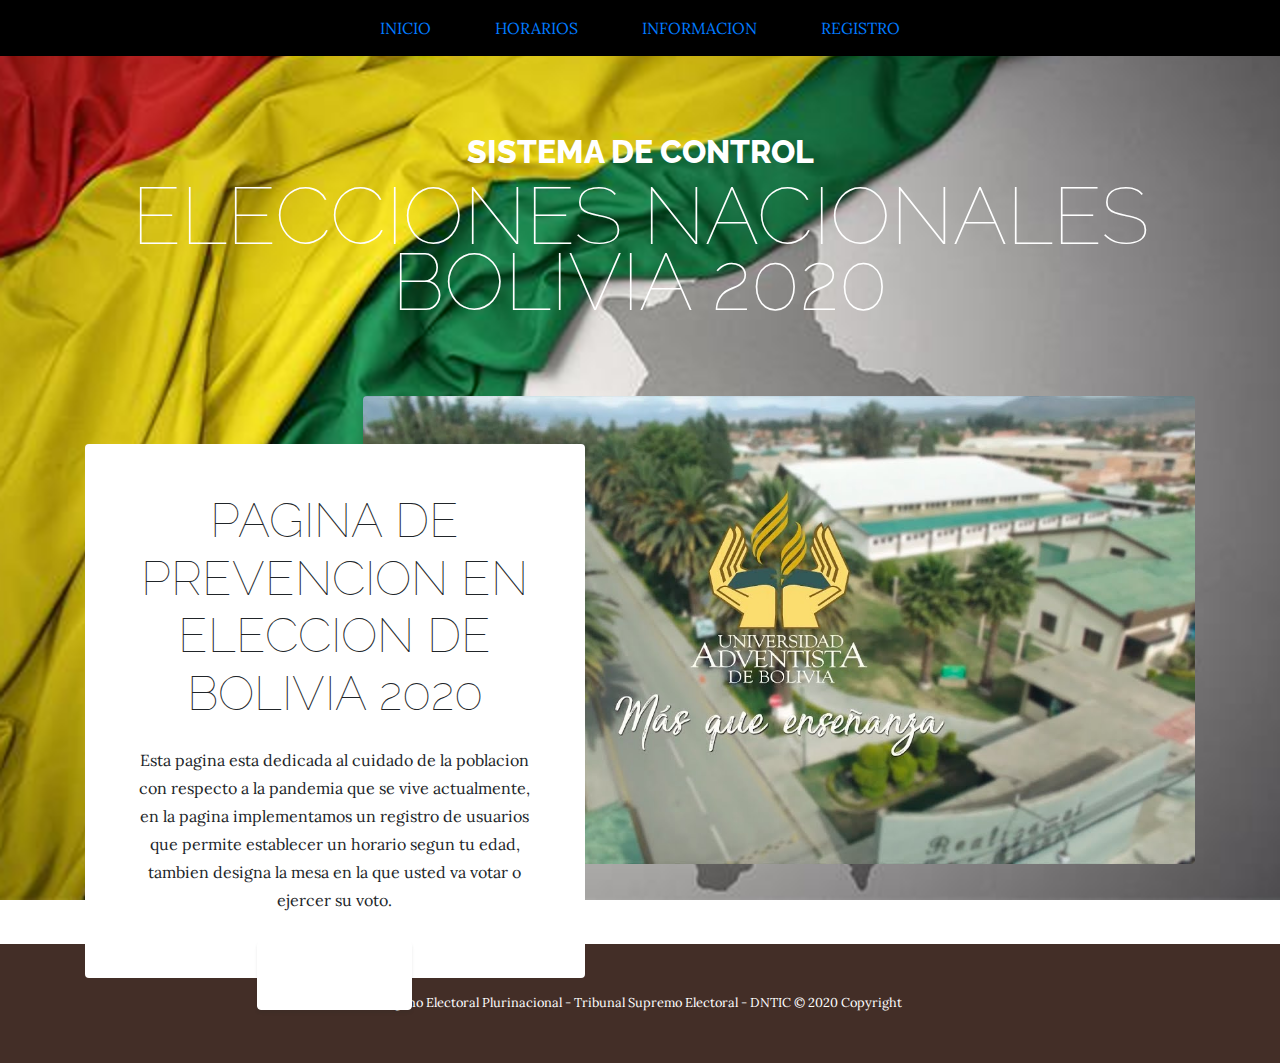
<file: Vista/index.html>
<!DOCTYPE html>
<html lang="en">

<head>

  <meta charset="utf-8">
  <meta name="viewport" content="width=device-width, initial-scale=1, shrink-to-fit=no">
  <meta name="description" content="">
  <meta name="author" content="">

  <title>Business Casual - Start Bootstrap Theme</title>

  <!-- Bootstrap core CSS -->
  <link href="vendor/bootstrap/css/bootstrap.min.css" rel="stylesheet">

  <!-- Custom fonts for this template -->
  <link href="https://fonts.googleapis.com/css?family=Raleway:100,100i,200,200i,300,300i,400,400i,500,500i,600,600i,700,700i,800,800i,900,900i" rel="stylesheet">
  <link href="https://fonts.googleapis.com/css?family=Lora:400,400i,700,700i" rel="stylesheet">

  <!-- Custom styles for this template -->
  <link href="css/business-casual.min.css" rel="stylesheet">

</head>

<body>
  <!-- Navigation -->
  <nav class="navbar navbar-expand-lg s" style="background-color: #000000;" id="">
    <div class="container">
      <a class="navbar-brand text-uppercase text-expanded font-weight-bold d-lg-none" href="#">Start Bootstrap</a>
      <button class="navbar-toggler" type="button" data-toggle="collapse" data-target="#navbarResponsive"
              aria-controls="navbarResponsive" aria-expanded="false" aria-label="Toggle navigation">
        <span class="navbar-toggler-icon"></span>
      </button>
      <div class="collapse navbar-collapse" id="navbarResponsive">
        <ul class="navbar-nav mx-auto">
          <li class="nav-item px-lg-4">
            <a class="nav-link text-uppercase text-expanded" href="index.html">Inicio
              <span class="sr-only">(current)</span>
            </a>
          </li>
          <li class="nav-item px-lg-4">
            <a class="nav-link text-uppercase text-expanded" href="about.php">Horarios</a>
          </li>
          <li class="nav-item px-lg-4">
            <a class="nav-link text-uppercase text-expanded" href="products.html">Informacion</a>
          </li>
          <li class="nav-item active px-lg-4">
            <a class="nav-link text-uppercase text-expanded" href="store.html">Registro</a>
          </li>
        </ul>
      </div>
    </div>
  </nav>
  <!-- FIN Navigation -->
  <h1 class="site-heading text-center text-white d-none d-lg-block">
    <span class="site-heading-upper text-primary mb-3">SISTEMA DE CONTROL </span>
    <span class="site-heading-lower">ElECCIONES NACIONALES BOLIVIA 2020</span>
  </h1>



  <section class="page-section clearfix">
    <div class="container">
      <div class="intro">
        <img class="intro-img img-fluid mb-3 mb-lg-0 rounded" src="img/intro2.jpg" alt="">
        <div class="intro-text left-0 text-center bg-faded p-5 rounded">
          <h2 class="section-heading mb-4">
            <span class="section-heading-upper"></span>
            <span class="section-heading-lower">Pagina de prevencion en eleccion de Bolivia 2020</span>
          </h2>
          <p class="mb-3">Esta pagina esta dedicada al cuidado de la poblacion con respecto a la pandemia 
            que se vive actualmente, en la pagina implementamos un registro de usuarios que 
            permite establecer un horario segun tu edad, tambien designa la mesa en la que usted va votar o ejercer su voto.
          </p>
          <div class="intro-button mx-auto">
            <a class="btn btn-primary btn-xl" href="#">Visit Us Today!</a>
          </div>
        </div>
      </div>
    </div>
  </section>



  <footer class="footer text-faded text-center py-5">
    <div class="container">
      <p class="m-0 small">Organo Electoral Plurinacional - Tribunal Supremo Electoral - DNTIC &copy; 2020 Copyright</p>
    </div>
  </footer>

  <!-- Bootstrap core JavaScript -->
  <script src="vendor/jquery/jquery.min.js"></script>
  <script src="vendor/bootstrap/js/bootstrap.bundle.min.js"></script>

</body>

</html>
</file>
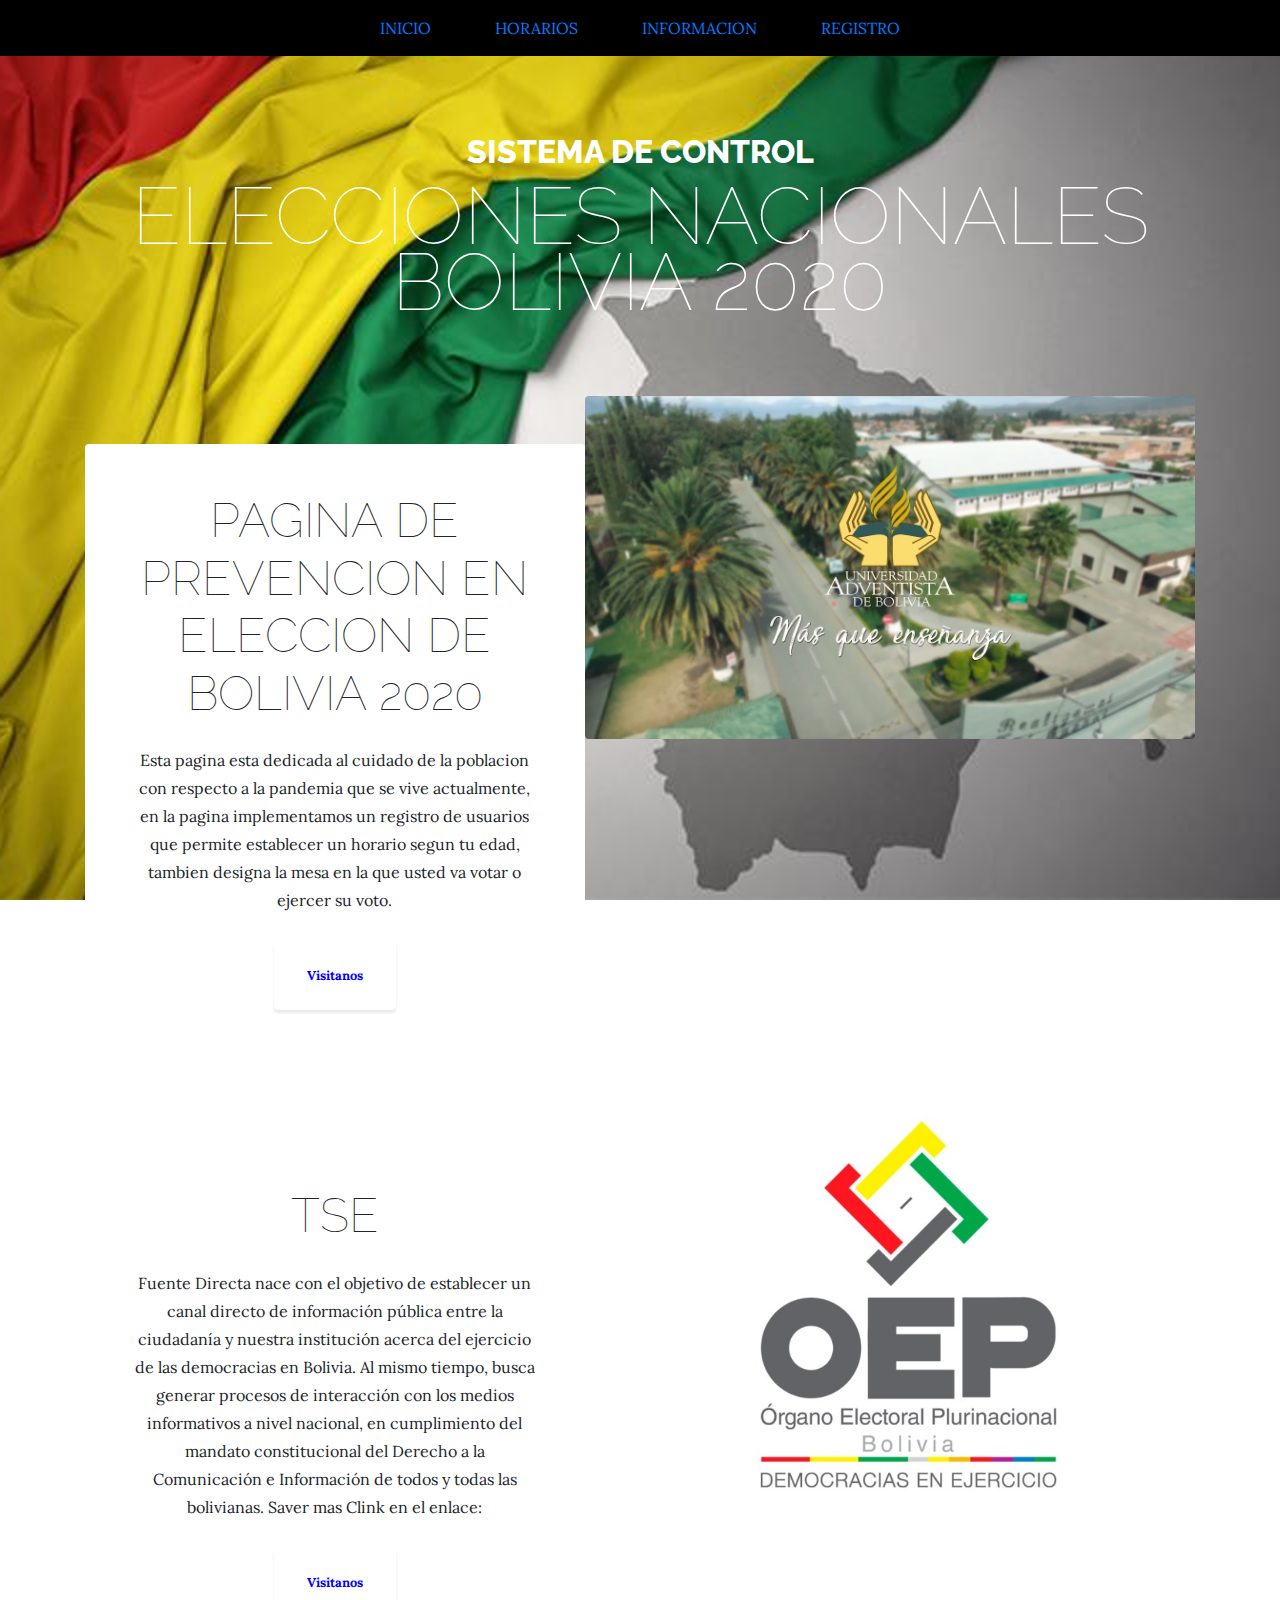
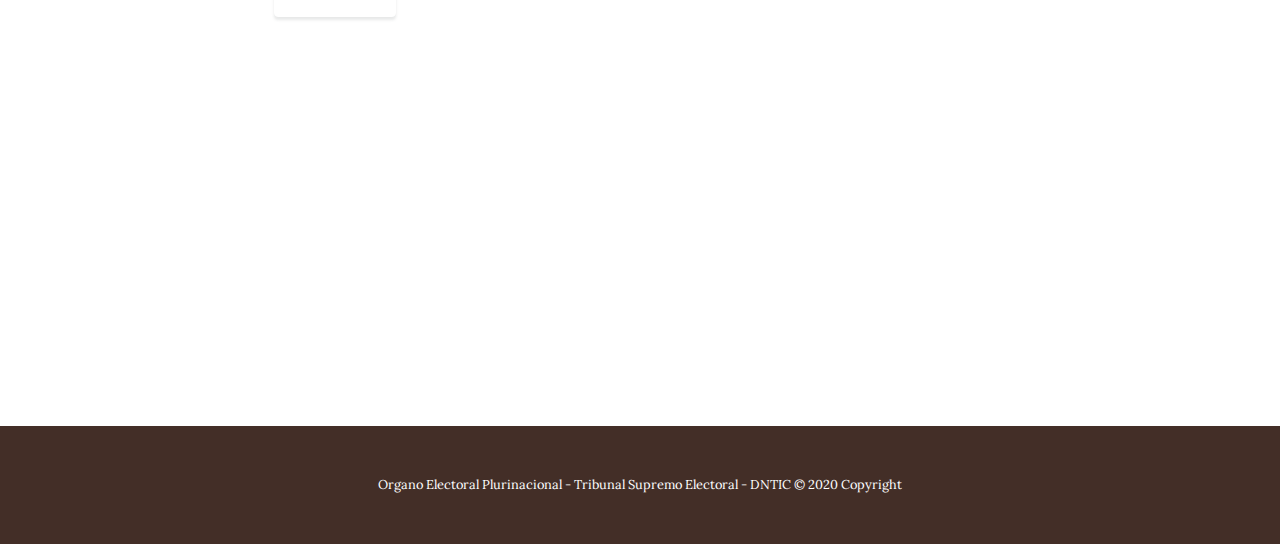
<file: Vista/Taller/index.html>
<!DOCTYPE html>
<html lang="en">

<head>

  <meta charset="utf-8">
  <meta name="viewport" content="width=device-width, initial-scale=1, shrink-to-fit=no">
  <meta name="description" content="">
  <meta name="author" content="">

  <title>Business Casual - Start Bootstrap Theme</title>

  <!-- Bootstrap core CSS -->
  <link href="vendor/bootstrap/css/bootstrap.min.css" rel="stylesheet">

  <!-- Custom fonts for this template -->
  <link href="https://fonts.googleapis.com/css?family=Raleway:100,100i,200,200i,300,300i,400,400i,500,500i,600,600i,700,700i,800,800i,900,900i" rel="stylesheet">
  <link href="https://fonts.googleapis.com/css?family=Lora:400,400i,700,700i" rel="stylesheet">

  <!-- Custom styles for this template -->
  <link href="css/business-casual.min.css" rel="stylesheet">

</head>

<body>
  <!-- Navigation -->
  <nav class="navbar navbar-expand-lg s" style="background-color: #000000;" id="">
    <div class="container">
      <a class="navbar-brand text-uppercase text-expanded font-weight-bold d-lg-none" href="#">Start Bootstrap</a>
      <button class="navbar-toggler" type="button" data-toggle="collapse" data-target="#navbarResponsive"
              aria-controls="navbarResponsive" aria-expanded="false" aria-label="Toggle navigation">
        <span class="navbar-toggler-icon"></span>
      </button>
      <div class="collapse navbar-collapse" id="navbarResponsive">
        <ul class="navbar-nav mx-auto">
          <li class="nav-item px-lg-4">
            <a class="nav-link text-uppercase text-expanded" href="index.html">Inicio
              <span class="sr-only">(current)</span>
            </a>
          </li>
          <li class="nav-item px-lg-4">
            <a class="nav-link text-uppercase text-expanded" href="about.php">Horarios</a>
          </li>
          <li class="nav-item px-lg-4">
            <a class="nav-link text-uppercase text-expanded" href="products.html">Informacion</a>
          </li>
          <li class="nav-item active px-lg-4">
            <a class="nav-link text-uppercase text-expanded" href="store.html">Registro</a>
          </li>
        </ul>
      </div>
    </div>
  </nav>
  <!-- FIN Navigation -->
  <h1 class="site-heading text-center text-white d-none d-lg-block">
    <span class="site-heading-upper text-primary mb-3">SISTEMA DE CONTROL </span>
    <span class="site-heading-lower">ElECCIONES NACIONALES BOLIVIA 2020</span>
  </h1>



  <section class="page-section clearfix">
    <div class="container">
      <div class="intro">
        <img class="intro-img img-fluid mb-3 mb-lg-0 rounded" src="img/intro2.jpg" alt="" style="max-width:55%;width:auto;height:auto;">
        <div class="intro-text left-0 text-center bg-faded p-5 rounded">
          <h2 class="section-heading mb-4">
            <span class="section-heading-upper"></span>
            <span class="section-heading-lower">Pagina de prevencion en eleccion de Bolivia 2020</span>
          </h2>
          <p class="mb-3">Esta pagina esta dedicada al cuidado de la poblacion con respecto a la pandemia 
            que se vive actualmente, en la pagina implementamos un registro de usuarios que 
            permite establecer un horario segun tu edad, tambien designa la mesa en la que usted va votar o ejercer su voto.
          </p>
          <div class="intro-button mx-auto">
            <a class="btn btn-primary btn-xl" href="https://www.uab.edu.bo" target="_blank" style="color: blue">Visitanos</a>
          </div>
        </div>
      </div>
    </div>
  </section><br><br>
  <br><br><br>
  <br><br><br>

  <section class="page-section clearfix">
    <div class="container">
      <div class="intro">
        <img class="intro-img img-fluid mb-3 mb-lg-0 rounded" src="img/oep5.jpg" alt="" style="max-width:52%;width:auto;height:auto;">
        <div class="intro-text left-0 text-center bg-faded p-5 rounded">
          <h2 class="section-heading mb-4">
            <span class="section-heading-upper"></span>
            <span class="section-heading-lower">TSE</span>
          </h2>
          <p class="mb-3">Fuente Directa nace con el objetivo de establecer un canal directo de información pública entre la ciudadanía y nuestra institución acerca del ejercicio de las democracias en Bolivia. Al mismo tiempo, busca generar procesos de interacción con los medios informativos a nivel nacional, en cumplimiento del mandato constitucional del Derecho a la Comunicación e Información de todos y todas las bolivianas. Saver mas Clink en el enlace:
          </p>
          <div class="intro-button mx-auto">
            <a class="btn btn-primary btn-xl" href="https://www.oep.org.bo" target="_blank" style="color: blue">Visitanos</a>
          </div>
        </div>
      </div>
    </div>
  </section><br><br>

  <center><iframe width="560" height="315" src="https://www.youtube.com/embed/b5de9RFwlrE" frameborder="0" allow="accelerometer; autoplay; clipboard-write; encrypted-media; gyroscope; picture-in-picture" allowfullscreen></iframe></center><br><br>



  <footer class="footer text-faded text-center py-5">
    <div class="container">
      <p class="m-0 small">Organo Electoral Plurinacional - Tribunal Supremo Electoral - DNTIC &copy; 2020 Copyright</p>
    </div>
  </footer>

  <!-- Bootstrap core JavaScript -->
  <script src="vendor/jquery/jquery.min.js"></script>
  <script src="vendor/bootstrap/js/bootstrap.bundle.min.js"></script>

</body>

</html>
</file>
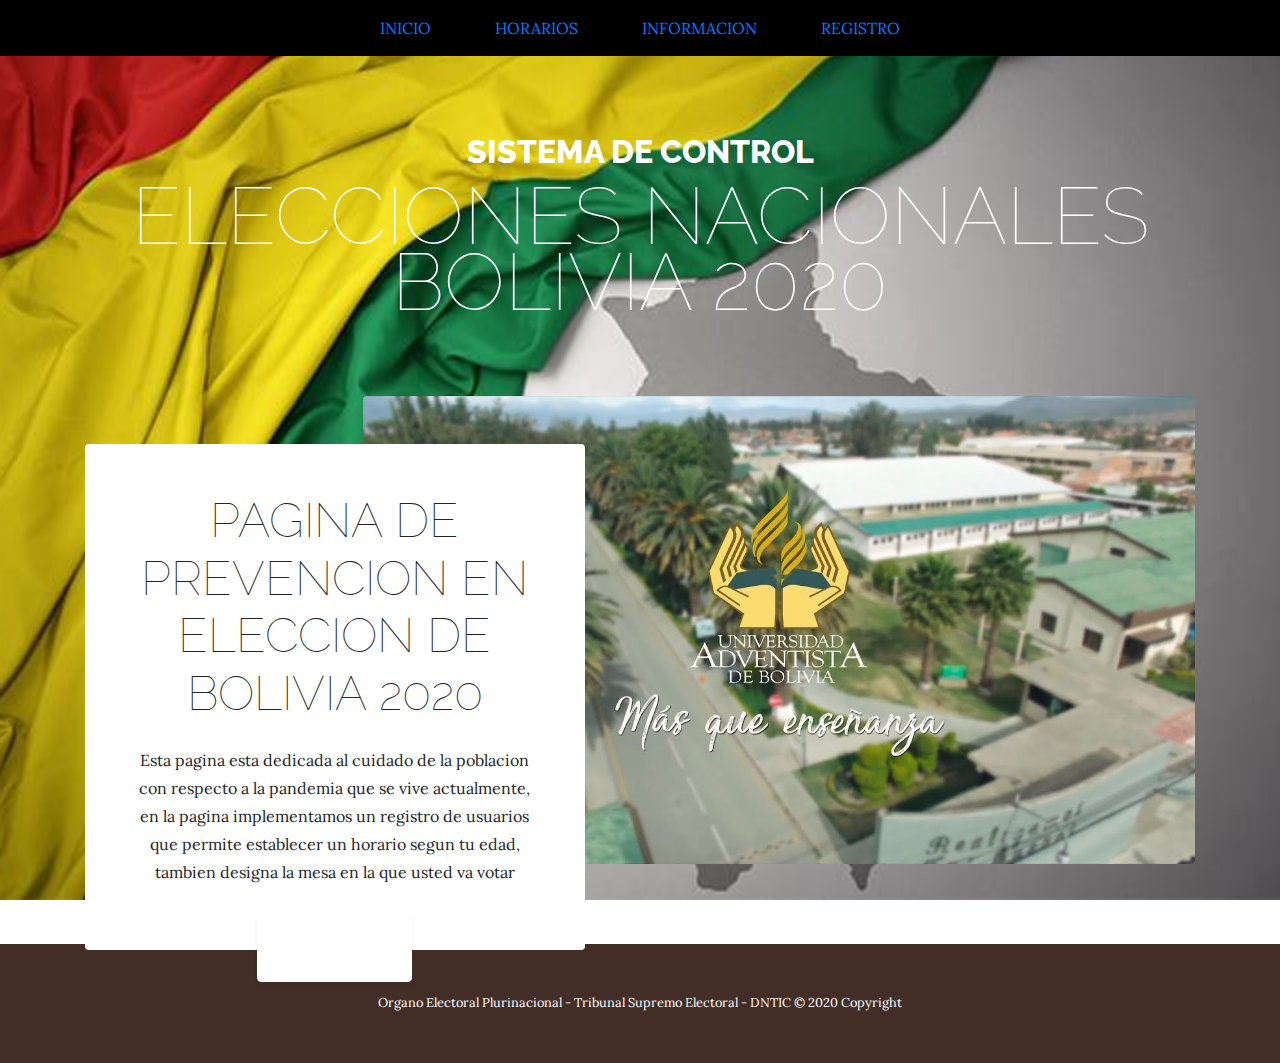
<file: TallerdeBaseD/Vista/Taller/index.html>
<!DOCTYPE html>
<html lang="en">

<head>

  <meta charset="utf-8">
  <meta name="viewport" content="width=device-width, initial-scale=1, shrink-to-fit=no">
  <meta name="description" content="">
  <meta name="author" content="">

  <title>Business Casual - Start Bootstrap Theme</title>

  <!-- Bootstrap core CSS -->
  <link href="vendor/bootstrap/css/bootstrap.min.css" rel="stylesheet">

  <!-- Custom fonts for this template -->
  <link href="https://fonts.googleapis.com/css?family=Raleway:100,100i,200,200i,300,300i,400,400i,500,500i,600,600i,700,700i,800,800i,900,900i" rel="stylesheet">
  <link href="https://fonts.googleapis.com/css?family=Lora:400,400i,700,700i" rel="stylesheet">

  <!-- Custom styles for this template -->
  <link href="css/business-casual.min.css" rel="stylesheet">

</head>

<body>
  <!-- Navigation -->
  <nav class="navbar navbar-expand-lg s" style="background-color: #000000;" id="">
    <div class="container">
      <a class="navbar-brand text-uppercase text-expanded font-weight-bold d-lg-none" href="#">Start Bootstrap</a>
      <button class="navbar-toggler" type="button" data-toggle="collapse" data-target="#navbarResponsive"
              aria-controls="navbarResponsive" aria-expanded="false" aria-label="Toggle navigation">
        <span class="navbar-toggler-icon"></span>
      </button>
      <div class="collapse navbar-collapse" id="navbarResponsive">
        <ul class="navbar-nav mx-auto">
          <li class="nav-item px-lg-4">
            <a class="nav-link text-uppercase text-expanded" href="index.html">Inicio
              <span class="sr-only">(current)</span>
            </a>
          </li>
          <li class="nav-item px-lg-4">
            <a class="nav-link text-uppercase text-expanded" href="about.html">Horarios</a>
          </li>
          <li class="nav-item px-lg-4">
            <a class="nav-link text-uppercase text-expanded" href="products.html">Informacion</a>
          </li>
          <li class="nav-item active px-lg-4">
            <a class="nav-link text-uppercase text-expanded" href="store.html">Registro</a>
          </li>
        </ul>
      </div>
    </div>
  </nav>
  <!-- FIN Navigation -->
  <h1 class="site-heading text-center text-white d-none d-lg-block">
    <span class="site-heading-upper text-primary mb-3">SISTEMA DE CONTROL </span>
    <span class="site-heading-lower">ElECCIONES NACIONALES BOLIVIA 2020</span>
  </h1>



  <section class="page-section clearfix">
    <div class="container">
      <div class="intro">
        <img class="intro-img img-fluid mb-3 mb-lg-0 rounded" src="img/intro2.jpg" alt="">
        <div class="intro-text left-0 text-center bg-faded p-5 rounded">
          <h2 class="section-heading mb-4">
            <span class="section-heading-upper"></span>
            <span class="section-heading-lower">Pagina de prevencion en eleccion de Bolivia 2020</span>
          </h2>
          <p class="mb-3">Esta pagina esta dedicada al cuidado de la poblacion con respecto a la pandemia 
            que se vive actualmente, en la pagina implementamos un registro de usuarios que 
            permite establecer un horario segun tu edad, tambien designa la mesa en la que usted va votar
          </p>
          <div class="intro-button mx-auto">
            <a class="btn btn-primary btn-xl" href="#">Visit Us Today!</a>
          </div>
        </div>
      </div>
    </div>
  </section>



  <footer class="footer text-faded text-center py-5">
    <div class="container">
      <p class="m-0 small">Organo Electoral Plurinacional - Tribunal Supremo Electoral - DNTIC &copy; 2020 Copyright</p>
    </div>
  </footer>

  <!-- Bootstrap core JavaScript -->
  <script src="vendor/jquery/jquery.min.js"></script>
  <script src="vendor/bootstrap/js/bootstrap.bundle.min.js"></script>

</body>

</html>
</file>
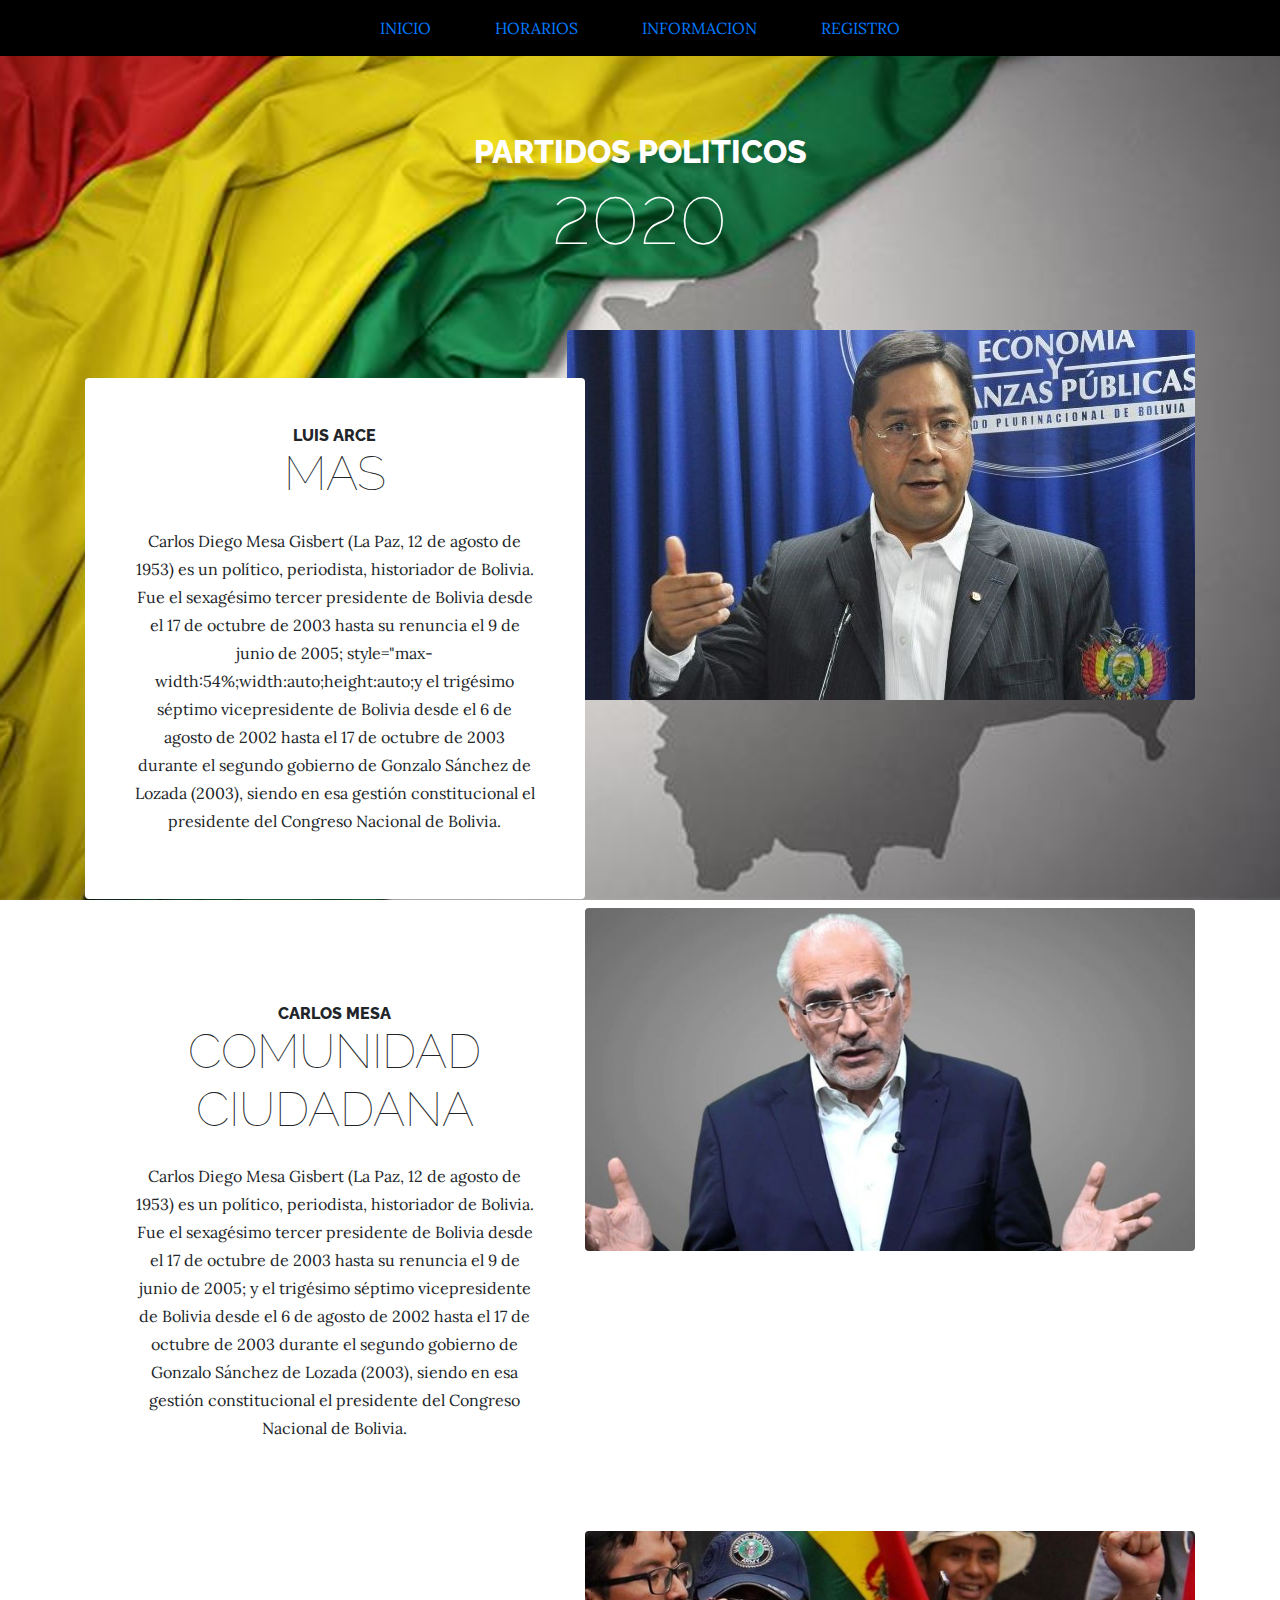
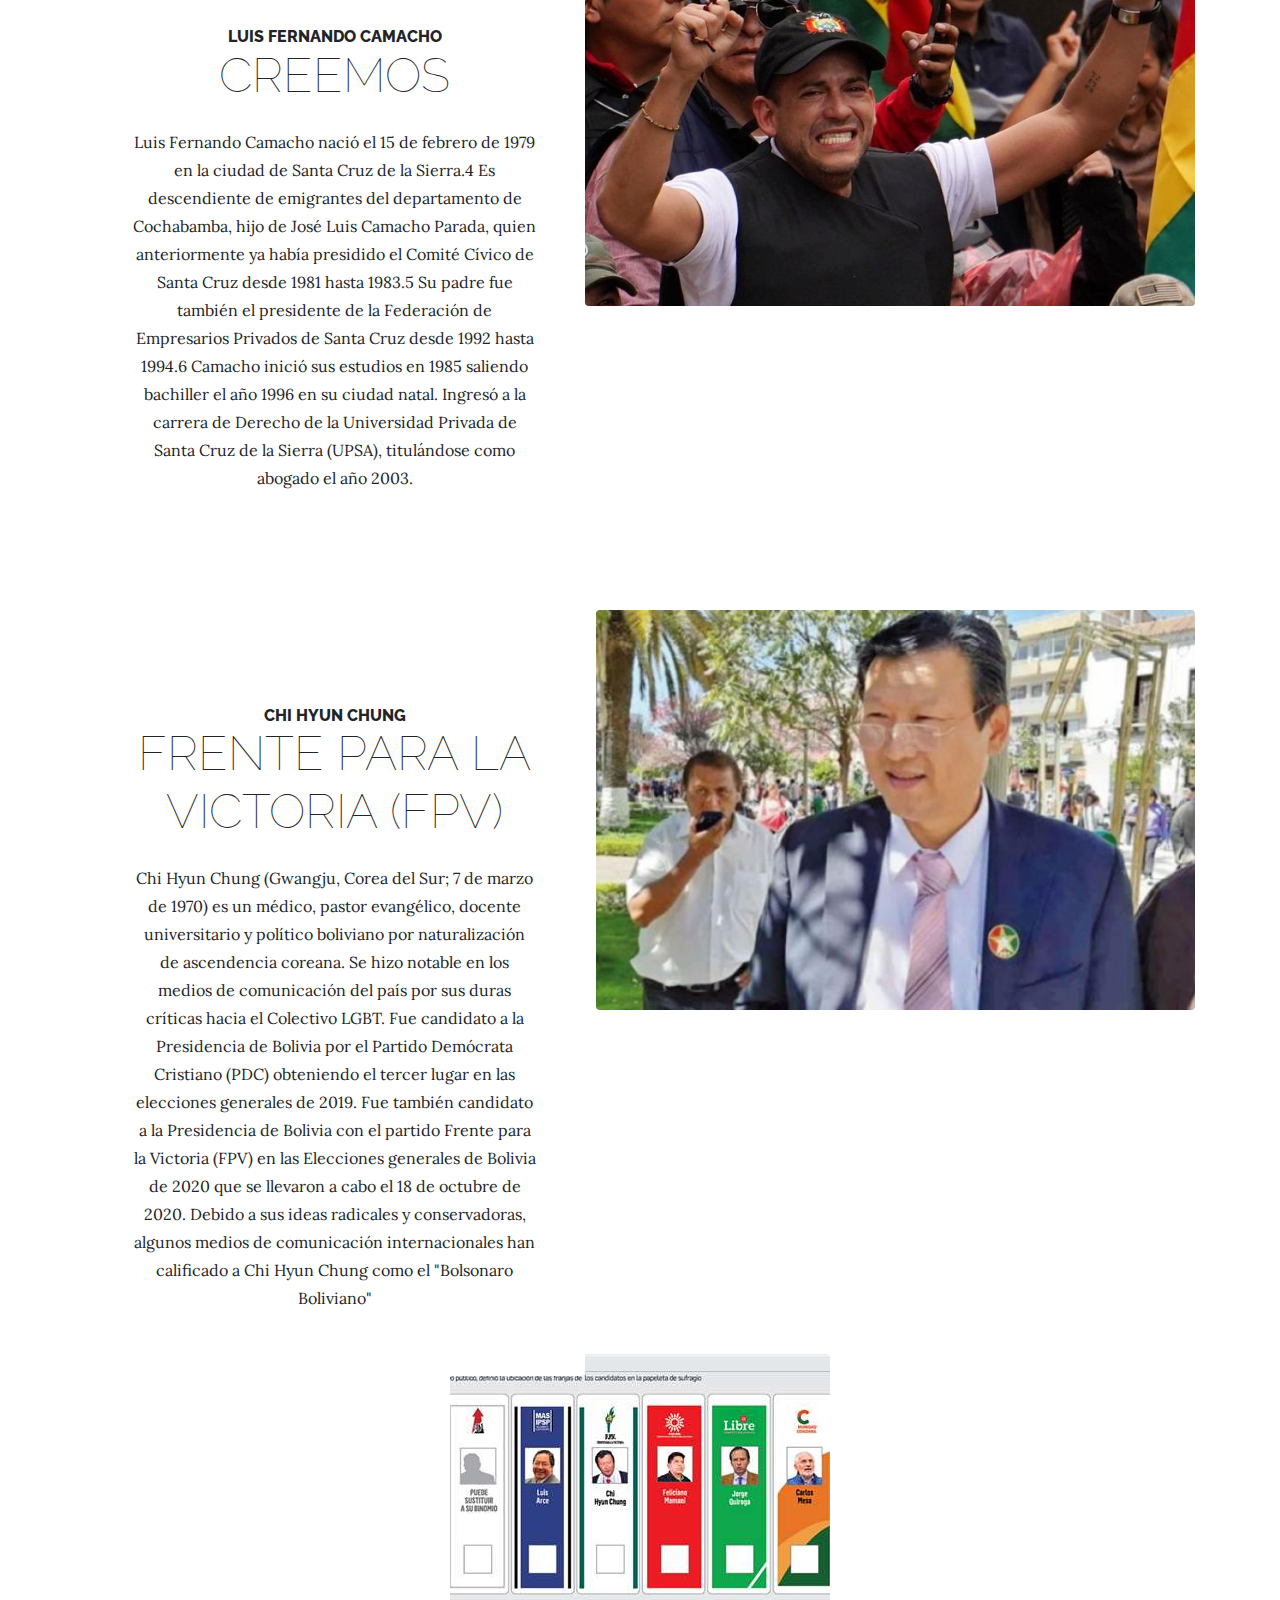
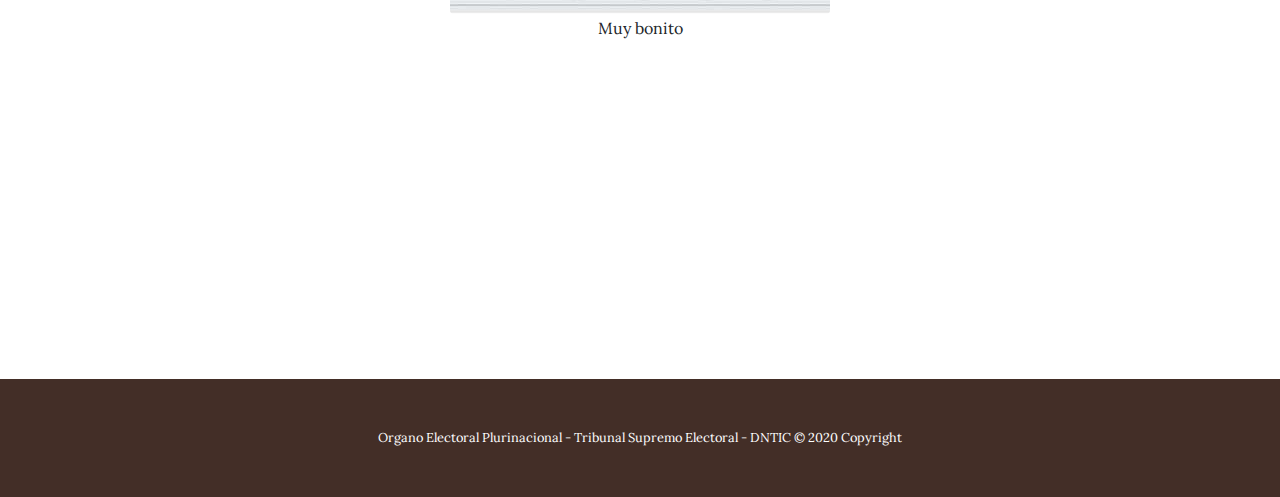
<file: Vista/products.html>
<!DOCTYPE html>
<html lang="en">
  <head>
    <meta charset="utf-8">
    <meta name="viewport" content="width=device-width, initial-scale=1, shrink-to-fit=no">
    <meta name="description" content="">
    <meta name="author" content="">

    <title>Business Casual - Start Bootstrap Theme</title>

    <!-- Bootstrap core CSS -->
    <link href="vendor/bootstrap/css/bootstrap.min.css" rel="stylesheet">
    <!-- Custom fonts for this template -->
    <link href="https://fonts.googleapis.com/css?family=Raleway:100,100i,200,200i,300,300i,400,400i,500,500i,600,600i,700,700i,800,800i,900,900i" rel="stylesheet">
    <link href="https://fonts.googleapis.com/css?family=Lora:400,400i,700,700i" rel="stylesheet">

    <!-- Custom styles for this template -->
    <link href="css/business-casual.min.css" rel="stylesheet">

  </head>
  <!-- Navigation -->
  <nav class="navbar navbar-expand-lg s" style="background-color: #000000;" id="">
    <div class="container">
      <a class="navbar-brand text-uppercase text-expanded font-weight-bold d-lg-none" href="#">Start Bootstrap</a>
      <button class="navbar-toggler" type="button" data-toggle="collapse" data-target="#navbarResponsive"
              aria-controls="navbarResponsive" aria-expanded="false" aria-label="Toggle navigation">
        <span class="navbar-toggler-icon"></span>
      </button>
      <div class="collapse navbar-collapse" id="navbarResponsive">
        <ul class="navbar-nav mx-auto">
          <li class="nav-item px-lg-4">
            <a class="nav-link text-uppercase text-expanded" href="index.html">Inicio
              <span class="sr-only">(current)</span>
            </a>
          </li>
          <li class="nav-item px-lg-4">
            <a class="nav-link text-uppercase text-expanded" href="about.php">Horarios</a>
          </li>
          <li class="nav-item px-lg-4">
            <a class="nav-link text-uppercase text-expanded" href="products.html">Informacion</a>
          </li>
          <li class="nav-item active px-lg-4">
            <a class="nav-link text-uppercase text-expanded" href="store.html">Registro</a>
          </li>
        </ul>
      </div>
    </div>
  </nav>
  <!-- FIN Navigation -->

  <body>

    <h1 class="site-heading text-center text-white d-none d-lg-block">
      <span class="site-heading-upper text-primary mb-3">partidos politicos </span>
      <span class="site-heading-lower">2020</span>
    </h1>
     <!-- MAS -->
    <section class="page-section clearfix">
      <div class="container">
        <div class="intro">
          <img class="intro-img img-fluid mb-3 mb-lg-0 rounded" src="img/arce.jpg"  alt="" style="max-width:100%;width:auto;height:auto;" >
          <div class="intro-text left-0 text-center bg-faded p-5 rounded">
            <h2 class="section-heading mb-4">
              <span class="section-heading-upper">Luis Arce</span>
              <span class="section-heading-lower">MAS</span>
            </h2>
            <p class="mb-3">Carlos Diego Mesa Gisbert (La Paz, 12 de agosto de 1953) es un político, periodista, historiador de Bolivia. Fue el sexagésimo tercer presidente de Bolivia desde el 17 de octubre de 2003 hasta su renuncia el 9 de junio de 2005; style="max-width:54%;width:auto;height:auto;y el trigésimo séptimo vicepresidente de Bolivia desde el 6 de agosto de 2002 hasta el 17 de octubre de 2003 durante el segundo gobierno de Gonzalo Sánchez de Lozada (2003), siendo en esa gestión constitucional el presidente del Congreso Nacional de Bolivia.
            </p>
          </div>
        </div>
       </div>
    </section>
    <br>
    <br>
     <!-- MESA-->

    <section class="page-section clearfix">
      <div class="container">
        <div class="intro">
            <img class="intro-img img-fluid mb-3 mb-lg-0 rounded" src="img/mesa.jpg" alt="" style="max-width:55%;width:auto;height:auto;">
          <div class="intro-text left-0 text-center bg-faded p-5 rounded">
            <h2 class="section-heading mb-4">
              <span class="section-heading-upper">Carlos Mesa</span>
              <span class="section-heading-lower">Comunidad Ciudadana</span>
            </h2>
            <p class="mb-3">
                Carlos Diego Mesa Gisbert (La Paz, 12 de agosto de 1953) es un político, periodista, historiador de Bolivia. Fue el sexagésimo tercer presidente de Bolivia desde el 17 de octubre de 2003 hasta su renuncia el 9 de junio de 2005; y el trigésimo séptimo vicepresidente de Bolivia desde el 6 de agosto de 2002 hasta el 17 de octubre de 2003 durante el segundo gobierno de Gonzalo Sánchez de Lozada (2003), siendo en esa gestión constitucional el presidente del Congreso Nacional de Bolivia.
            </p>
          </div>
        </div>
       </div>
    </section>
    <br><br>
    <br><br>
    <br>
     <!-- CAMACHO -->

    <section class="page-section clearfix">
      <div class="container">
        <div class="intro">
          <img class="intro-img img-fluid mb-3 mb-lg-0 rounded" src="img/camacho1.jpg" alt="" style="max-width:55%;width:auto;height:auto;">
          <div class="intro-text left-0 text-center bg-faded p-5 rounded">
            <h2 class="section-heading mb-4">
              <span class="section-heading-upper">Luis Fernando Camacho</span>
              <span class="section-heading-lower">Creemos</span>
            </h2>
            <p class="mb-3">Luis Fernando Camacho nació el 15 de febrero de 1979 en la ciudad de Santa Cruz de la Sierra.4​ Es descendiente de emigrantes del departamento de Cochabamba, hijo de José Luis Camacho Parada, quien anteriormente ya había presidido el Comité Cívico de Santa Cruz desde 1981 hasta 1983.5​ Su padre fue también el presidente de la Federación de Empresarios Privados de Santa Cruz desde 1992 hasta 1994.6 Camacho inició sus estudios en 1985 saliendo bachiller el año 1996 en su ciudad natal. Ingresó a la carrera de Derecho de la Universidad Privada de Santa Cruz de la Sierra (UPSA), titulándose como abogado el año 2003.
            </p>
          </div>
        </div>
       </div>
    </section>
    <br><br>
    <br><br>
    <br>
    <br>

        <section class="page-section clearfix">
      <div class="container">
        <div class="intro">
          <img class="intro-img img-fluid mb-3 mb-lg-0 rounded" src="img/chi.jpg" alt="" style="max-width:54%;width:auto;height:auto;">
          <div class="intro-text left-0 text-center bg-faded p-5 rounded">
            <h2 class="section-heading mb-4">
              <span class="section-heading-upper">Chi Hyun Chung </span>
              <span class="section-heading-lower">Frente para la Victoria (FPV)</span>
            </h2>
            <p class="mb-3">Chi Hyun Chung (Gwangju, Corea del Sur; 7 de marzo de 1970) es un médico, pastor evangélico, docente universitario y político boliviano por naturalización de ascendencia coreana. Se hizo notable en los medios de comunicación del país por sus duras críticas hacia el Colectivo LGBT. Fue candidato a la Presidencia de Bolivia por el Partido Demócrata Cristiano (PDC) obteniendo el tercer lugar en las elecciones generales de 2019. Fue también candidato a la Presidencia de Bolivia con el partido Frente para la Victoria (FPV) en las Elecciones generales de Bolivia de 2020 que se llevaron a cabo el 18 de octubre de 2020. Debido a sus ideas radicales y conservadoras, algunos medios de comunicación internacionales han calificado a Chi Hyun Chung como el "Bolsonaro Boliviano"
            </p>
          </div>
        </div>
       </div>
    </section>
    <br><br>
    <br><br>
    <br><br>
    <br><br>
    <br><br>
    <br>


          <img class="product-item-img mx-auto d-flex rounded img-fluid mb-3 mb-lg-0" src="img/candidato.jpg" alt="" style="max-width:100%;width:auto;height:auto;">
          <div class="product-item-description d-flex mr-auto">

          </div>
        </div>
      </div>
    </section>

            <center><p>Muy bonito</p>
    <iframe width="560" height="315" src="https://www.youtube.com/embed/iSgWimr7tkU" frameborder="0" allow="accelerometer; autoplay; clipboard-write; encrypted-media; gyroscope; picture-in-picture" allowfullscreen></iframe></center>

    <footer class="footer text-faded text-center py-5">
      <div class="container">
        <p class="m-0 small">Organo Electoral Plurinacional - Tribunal Supremo Electoral - DNTIC &copy; 2020 Copyright</p>
      </div>
    </footer>

    <!-- Bootstrap core JavaScript -->
    <script src="vendor/jquery/jquery.min.js"></script>
    <script src="vendor/bootstrap/js/bootstrap.bundle.min.js"></script>

  </body>

</html>
</file>
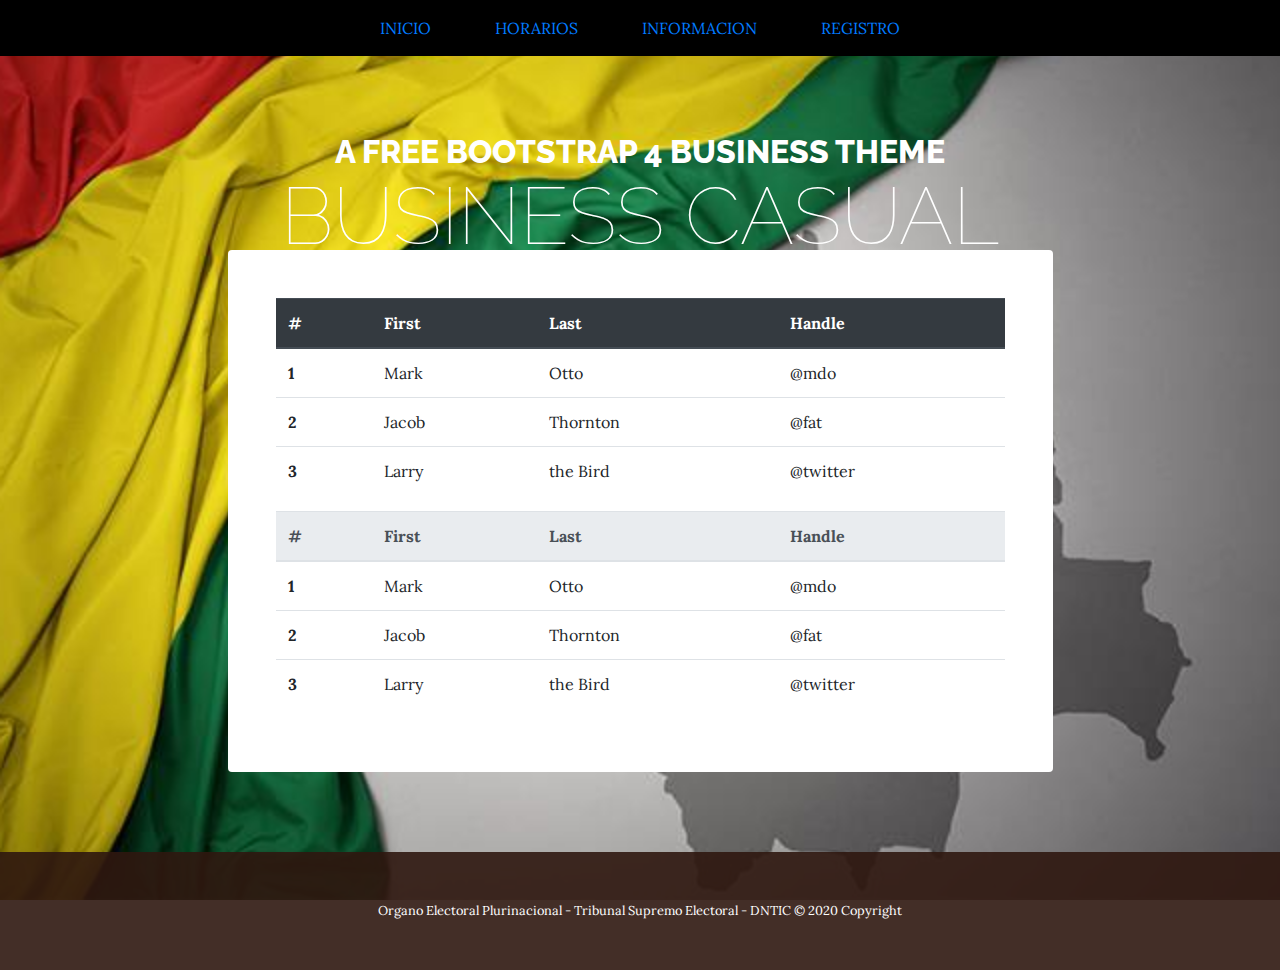
<file: Vista/Taller/about.html>
<!DOCTYPE html>
<html lang="en">

<head>

  <meta charset="utf-8">
  <meta name="viewport" content="width=device-width, initial-scale=1, shrink-to-fit=no">
  <meta name="description" content="">
  <meta name="author" content="">

  <title>Business Casual - Start Bootstrap Theme</title>

  <!-- Bootstrap core CSS -->
  <link href="vendor/bootstrap/css/bootstrap.min.css" rel="stylesheet">

  <!-- Custom fonts for this template -->
  <link href="https://fonts.googleapis.com/css?family=Raleway:100,100i,200,200i,300,300i,400,400i,500,500i,600,600i,700,700i,800,800i,900,900i" rel="stylesheet">
  <link href="https://fonts.googleapis.com/css?family=Lora:400,400i,700,700i" rel="stylesheet">

  <!-- Custom styles for this template -->
  <link href="css/business-casual.min.css" rel="stylesheet">

</head>
  <!-- Navigation -->
  <nav class="navbar navbar-expand-lg s" style="background-color: #000000;" id="">
    <div class="container">
      <a class="navbar-brand text-uppercase text-expanded font-weight-bold d-lg-none" href="#">Start Bootstrap</a>
      <button class="navbar-toggler" type="button" data-toggle="collapse" data-target="#navbarResponsive"
              aria-controls="navbarResponsive" aria-expanded="false" aria-label="Toggle navigation">
        <span class="navbar-toggler-icon"></span>
      </button>
      <div class="collapse navbar-collapse" id="navbarResponsive">
        <ul class="navbar-nav mx-auto">
          <li class="nav-item px-lg-4">
            <a class="nav-link text-uppercase text-expanded" href="index.html">Inicio
              <span class="sr-only">(current)</span>
            </a>
          </li>
          <li class="nav-item px-lg-4">
            <a class="nav-link text-uppercase text-expanded" href="about.html">Horarios</a>
          </li>
          <li class="nav-item px-lg-4">
            <a class="nav-link text-uppercase text-expanded" href="products.html">Informacion</a>
          </li>
          <li class="nav-item active px-lg-4">
            <a class="nav-link text-uppercase text-expanded" href="store.html">Registro</a>
          </li>
        </ul>
      </div>
    </div>
  </nav>
  <!-- FIN Navigation -->
<body>
  <h1 class="site-heading text-center text-white d-none d-lg-block">
    <span class="site-heading-upper text-primary mb-3">A Free Bootstrap 4 Business Theme</span>
    <span class="site-heading-lower">Business Casual</span>
  </h1>



  <section class="page-section about-heading">
    <div class="container">
      <div class="about-heading-content">
        <div class="row">
          <div class="col-xl-9 col-lg-10 mx-auto">
            <div class="bg-faded rounded p-5">
              <table class="table">
                <thead class="thead-dark">
                  <tr>
                    <th scope="col">#</th>
                    <th scope="col">First</th>
                    <th scope="col">Last</th>
                    <th scope="col">Handle</th>
                  </tr>
                </thead>
                <tbody>
                  <tr>
                    <th scope="row">1</th>
                    <td>Mark</td>
                    <td>Otto</td>
                    <td>@mdo</td>
                  </tr>
                  <tr>
                    <th scope="row">2</th>
                    <td>Jacob</td>
                    <td>Thornton</td>
                    <td>@fat</td>
                  </tr>
                  <tr>
                    <th scope="row">3</th>
                    <td>Larry</td>
                    <td>the Bird</td>
                    <td>@twitter</td>
                  </tr>
                </tbody>
              </table>
              
              <table class="table">
                <thead class="thead-light">
                  <tr>
                    <th scope="col">#</th>
                    <th scope="col">First</th>
                    <th scope="col">Last</th>
                    <th scope="col">Handle</th>
                  </tr>
                </thead>
                <tbody>
                  <tr>
                    <th scope="row">1</th>
                    <td>Mark</td>
                    <td>Otto</td>
                    <td>@mdo</td>
                  </tr>
                  <tr>
                    <th scope="row">2</th>
                    <td>Jacob</td>
                    <td>Thornton</td>
                    <td>@fat</td>
                  </tr>
                  <tr>
                    <th scope="row">3</th>
                    <td>Larry</td>
                    <td>the Bird</td>
                    <td>@twitter</td>
                  </tr>
                </tbody>
              </table>
            </div>
          </div>
        </div>
      </div>
    </div>
  </section>

  <footer class="footer text-faded text-center py-5">
    <div class="container">
      <p class="m-0 small">Organo Electoral Plurinacional - Tribunal Supremo Electoral - DNTIC &copy; 2020 Copyright</p>
    </div>
  </footer>

  <!-- Bootstrap core JavaScript -->
  <script src="vendor/jquery/jquery.min.js"></script>
  <script src="vendor/bootstrap/js/bootstrap.bundle.min.js"></script>

</body>

</html>
</file>
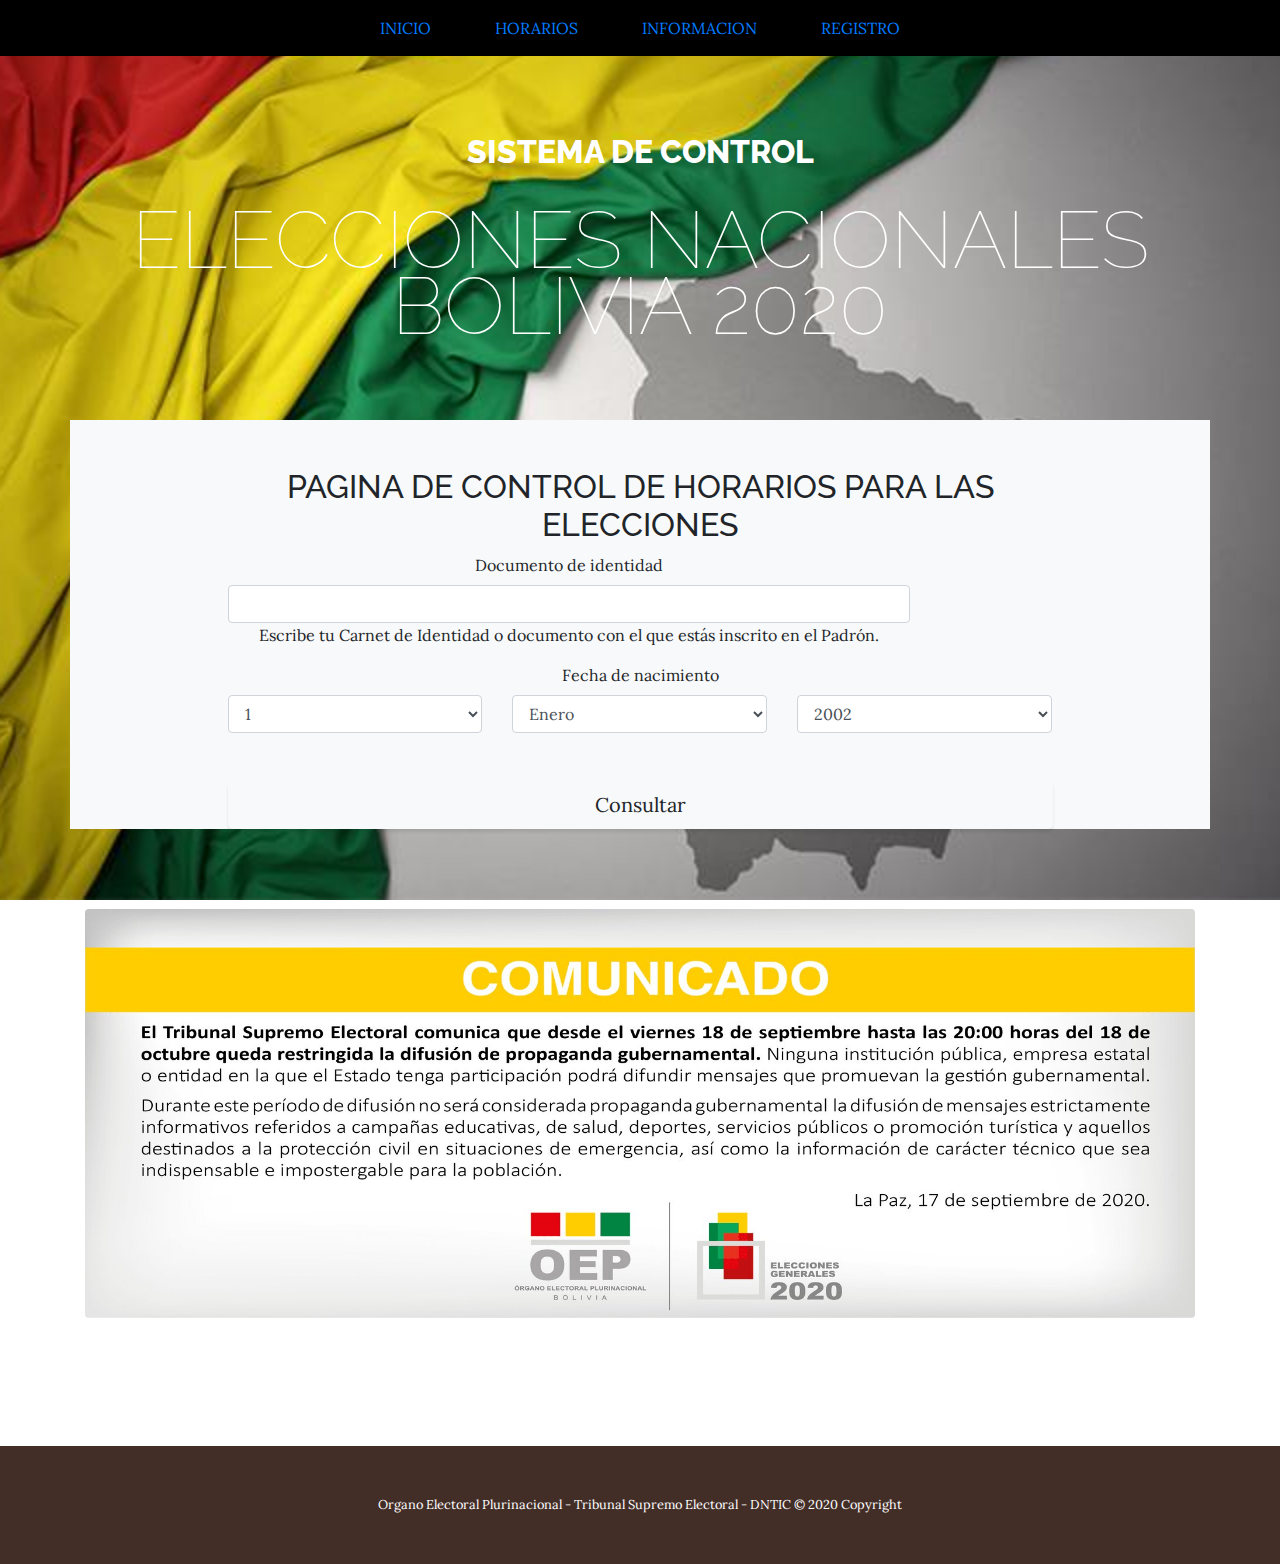
<file: Vista/Taller/store.html>
<!DOCTYPE html>
<html lang="en">

  <head>

    <meta charset="utf-8">
    <meta name="viewport" content="width=device-width, initial-scale=1, shrink-to-fit=no">
    <meta name="description" content="">
    <meta name="author" content="">

    <title>Business Casual - Start Bootstrap Theme</title>

    <!-- Bootstrap core CSS -->
    <link href="vendor/bootstrap/css/bootstrap.min.css" rel="stylesheet">

    <!-- Custom fonts for this template -->
    <link href="https://fonts.googleapis.com/css?family=Raleway:100,100i,200,200i,300,300i,400,400i,500,500i,600,600i,700,700i,800,800i,900,900i"
          rel="stylesheet">
    <link href="https://fonts.googleapis.com/css?family=Lora:400,400i,700,700i" rel="stylesheet">

    <!-- Custom styles for this template -->
    <link href="css/business-casual.min.css" rel="stylesheet">

  </head>

  <body>
  <!-- FIN
   Navigation -->
  <nav class="navbar navbar-expand-lg s" style="background-color: #000000;" id="">
    <div class="container">
      <a class="navbar-brand text-uppercase text-expanded font-weight-bold d-lg-none" href="#">Start Bootstrap</a>
      <button class="navbar-toggler" type="button" data-toggle="collapse" data-target="#navbarResponsive"
              aria-controls="navbarResponsive" aria-expanded="false" aria-label="Toggle navigation">
        <span class="navbar-toggler-icon"></span>
      </button>
      <div class="collapse navbar-collapse" id="navbarResponsive">
        <ul class="navbar-nav mx-auto">
          <li class="nav-item px-lg-4">
            <a class="nav-link text-uppercase text-expanded" href="index.html">Inicio
              <span class="sr-only">(current)</span>
            </a>
          </li>
          <li class="nav-item px-lg-4">
            <a class="nav-link text-uppercase text-expanded" href="about.php">Horarios</a>
          </li>
          <li class="nav-item px-lg-4">
            <a class="nav-link text-uppercase text-expanded" href="products.html">Informacion</a>
          </li>
          <li class="nav-item active px-lg-4">
            <a class="nav-link text-uppercase text-expanded" href="store.html">Registro</a>
          </li>
        </ul>
      </div>
    </div>
  </nav>
  <!-- FIN Navigation -->
  <h1 class="site-heading text-center text-white d-none d-lg-block">
    <span class="site-heading-upper">Sistema de Control</span>
    <br>
    <span class="site-heading-lower">Elecciones Nacionales Bolivia 2020</span>
  </h1>

  <section class="projects-section bg-transparent">
    <div class="container bg-light">
      <div class="row">
        <div class="col-xl-9 mx-auto">
          <div class="cta-inner text-center rounded">
            <h2 class="section-heading mb-5">

              <h2 class="main-title">
                <span>PAGINA DE CONTROL DE HORARIOS PARA LAS ELECCIONES</span><br>

              </h2>
              <div class="share-box">
                <div class="share-methods">
                  <div id="shareIcons" class="jssocials">
                    <div class="jssocials-shares">
                      <div class="jssocials-share jssocials-share-twitter"><a class="jssocials-share-link"
                                                                              href="https://twitter.com/share?url=https%3A%2F%2Fyoparticipo.oep.org.bo%2Faplicaciones%2Fconsulta%2F&amp;text=Consulta%20si%20eres%20jurad%40%20electoral%20o%20si%20est%C3%A1s%20habilitad%40%20para%20votar&amp;via=TSEBolivia&amp;hashtags=Referendo2016"
                                                                              target="_blank"><i
                              class="fa fa-twitter jssocials-share-logo"></i></a></div>
                      <div class="jssocials-share jssocials-share-facebook"><a class="jssocials-share-link"
                                                                               href="https://facebook.com/sharer/sharer.php?u=https%3A%2F%2Fyoparticipo.oep.org.bo%2Faplicaciones%2Fconsulta%2F"
                                                                               target="_blank"><i
                              class="fa fa-facebook jssocials-share-logo"></i></a></div>
                      <div class="jssocials-share jssocials-share-email"><a class="jssocials-share-link"
                                                                            href="mailto:?subject=Consulta%20si%20eres%20jurad%40%20electoral%20o%20si%20est%C3%A1s%20habilitad%40%20para%20votar&amp;body=https%3A%2F%2Fyoparticipo.oep.org.bo%2Faplicaciones%2Fconsulta%2F"
                                                                            target="_blank"><i
                              class="fa fa-envelope jssocials-share-logo"></i></a></div>
                    </div>
                  </div>
                  <a class="jssocials-share-link share-code">
                    <i class="fa fa-code jssocials-share-logo"></i>
                  </a>

                </div>
              </div>
              <div class="frm">
                <div class="row">
                  <div class="col-lg-10 col-md-10 col-sm-10">
                    <div class="form-group">
                      <label for="document">Documento de identidad</label>
                      <input type="text" class="form-control input-lg" id="valDoc">
                      <span class="help-text">Escribe tu Carnet de Identidad o documento con el que estás inscrito en el Padrón.</span>
                    </div>
                  </div>
                </div>
                <div class="row">
                  <div class="col-md-12">
                    <label for="document">Fecha de nacimiento</label>
                  </div>
                  <div class="col-md-4 col-sm-4 col-day">
                    <select class="form-control input-lg" id="valDay">
                      <option value="01">1</option>
                      <option value="02">2</option>
                      <option value="03">3</option>
                      <option value="04">4</option>
                      <option value="05">5</option>
                      <option value="06">6</option>
                      <option value="07">7</option>
                      <option value="08">8</option>
                      <option value="09">9</option>
                      <option value="10">10</option>
                      <option value="11">11</option>
                      <option value="12">12</option>
                      <option value="13">13</option>
                      <option value="14">14</option>
                      <option value="15">15</option>
                      <option value="16">16</option>
                      <option value="17">17</option>
                      <option value="18">18</option>
                      <option value="19">19</option>
                      <option value="20">20</option>
                      <option value="21">21</option>
                      <option value="22">22</option>
                      <option value="23">23</option>
                      <option value="24">24</option>
                      <option value="25">25</option>
                      <option value="26">26</option>
                      <option value="27">27</option>
                      <option value="28">28</option>
                      <option value="29">29</option>
                      <option value="30">30</option>
                      <option value="31">31</option>
                    </select>
                  </div>
                  <div class="col-md-4 col-sm-4 col-month">
                    <select class="form-control input-lg" id="valMonth">
                      <option value="01">Enero</option>
                      <option value="02">Febrero</option>
                      <option value="03">Marzo</option>
                      <option value="04">Abril</option>
                      <option value="05">Mayo</option>
                      <option value="06">Junio</option>
                      <option value="07">Julio</option>
                      <option value="08">Agosto</option>
                      <option value="09">Septiembre</option>
                      <option value="10">Octubre</option>
                      <option value="11">Noviembre</option>
                      <option value="12">Diciembre</option>
                    </select>
                  </div>
                  <div class="col-md-4 col-sm-4 col-year">
                    <select class="form-control input-lg" id="valYear">
                      <option value="2002">2002</option>
                      <option value="2001">2001</option>
                      <option value="2000">2000</option>
                      <option value="1999">1999</option>
                      <option value="1998">1998</option>
                      <option value="1997">1997</option>
                      <option value="1996">1996</option>
                      <option value="1995">1995</option>
                      <option value="1994">1994</option>
                      <option value="1993">1993</option>
                      <option value="1992">1992</option>
                      <option value="1991">1991</option>
                      <option value="1990">1990</option>
                      <option value="1989">1989</option>
                      <option value="1988">1988</option>
                      <option value="1987">1987</option>
                      <option value="1986">1986</option>
                      <option value="1985">1985</option>
                      <option value="1984">1984</option>
                      <option value="1983">1983</option>
                      <option value="1982">1982</option>
                      <option value="1981">1981</option>
                      <option value="1980">1980</option>
                      <option value="1979">1979</option>
                      <option value="1978">1978</option>
                      <option value="1977">1977</option>
                      <option value="1976">1976</option>
                      <option value="1975">1975</option>
                      <option value="1974">1974</option>
                      <option value="1973">1973</option>
                      <option value="1972">1972</option>
                      <option value="1971">1971</option>
                      <option value="1970">1970</option>
                      <option value="1969">1969</option>
                      <option value="1968">1968</option>
                      <option value="1967">1967</option>
                      <option value="1966">1966</option>
                      <option value="1965">1965</option>
                      <option value="1964">1964</option>
                      <option value="1963">1963</option>
                      <option value="1962">1962</option>
                      <option value="1961">1961</option>
                      <option value="1960">1960</option>
                      <option value="1959">1959</option>
                      <option value="1958">1958</option>
                      <option value="1957">1957</option>
                      <option value="1956">1956</option>
                      <option value="1955">1955</option>
                      <option value="1954">1954</option>
                      <option value="1953">1953</option>
                      <option value="1952">1952</option>
                      <option value="1951">1951</option>
                      <option value="1950">1950</option>
                      <option value="1949">1949</option>
                      <option value="1948">1948</option>
                      <option value="1947">1947</option>
                      <option value="1946">1946</option>
                      <option value="1945">1945</option>
                      <option value="1944">1944</option>
                      <option value="1943">1943</option>
                      <option value="1942">1942</option>
                      <option value="1941">1941</option>
                      <option value="1940">1940</option>
                      <option value="1939">1939</option>
                      <option value="1938">1938</option>
                      <option value="1937">1937</option>
                      <option value="1936">1936</option>
                      <option value="1935">1935</option>
                      <option value="1934">1934</option>
                      <option value="1933">1933</option>
                      <option value="1932">1932</option>
                      <option value="1931">1931</option>
                      <option value="1930">1930</option>
                      <option value="1929">1929</option>
                      <option value="1928">1928</option>
                      <option value="1927">1927</option>
                      <option value="1926">1926</option>
                      <option value="1925">1925</option>
                      <option value="1924">1924</option>
                      <option value="1923">1923</option>
                      <option value="1922">1922</option>
                      <option value="1921">1921</option>
                      <option value="1920">1920</option>
                      <option value="1919">1919</option>
                      <option value="1918">1918</option>
                      <option value="1917">1917</option>
                      <option value="1916">1916</option>
                      <option value="1915">1915</option>
                      <option value="1914">1914</option>
                      <option value="1913">1913</option>
                      <option value="1912">1912</option>
                      <option value="1911">1911</option>
                      <option value="1910">1910</option>
                    </select>
                  </div>
                </div>
                <br><br>

                <button class="btn btn-block btn-lg btn-oep" id="btnSend">Consultar</button>

                <div><strong> </strong></div>

                </form>


              </div>
          </div>
        </div>
      </div>
  </section>


  <section class="page-section about-heading">
    <div class="container">
      <img class="img-fluid rounded about-heading-img mb-3 mb-lg-0" src="img/about.jpg" alt="">
      <br>
      <br>
      <br>
    </div>
  </section>

  <footer class="footer text-faded text-center py-5">
    <div class="container">
      <p class="m-0 small">Organo Electoral Plurinacional - Tribunal Supremo Electoral - DNTIC &copy; 2020 Copyright</p>
    </div>
  </footer>

  <!-- Bootstrap core JavaScript -->
  <script src="vendor/jquery/jquery.min.js"></script>
  <script src="vendor/bootstrap/js/bootstrap.bundle.min.js"></script> 

  <!-- Script to highlight the active date in the hours list -->
  <script>
      $('.list-hours li').eq(new Date().getDay()).addClass('today');
  </script>

  </body>

</html>
</file>
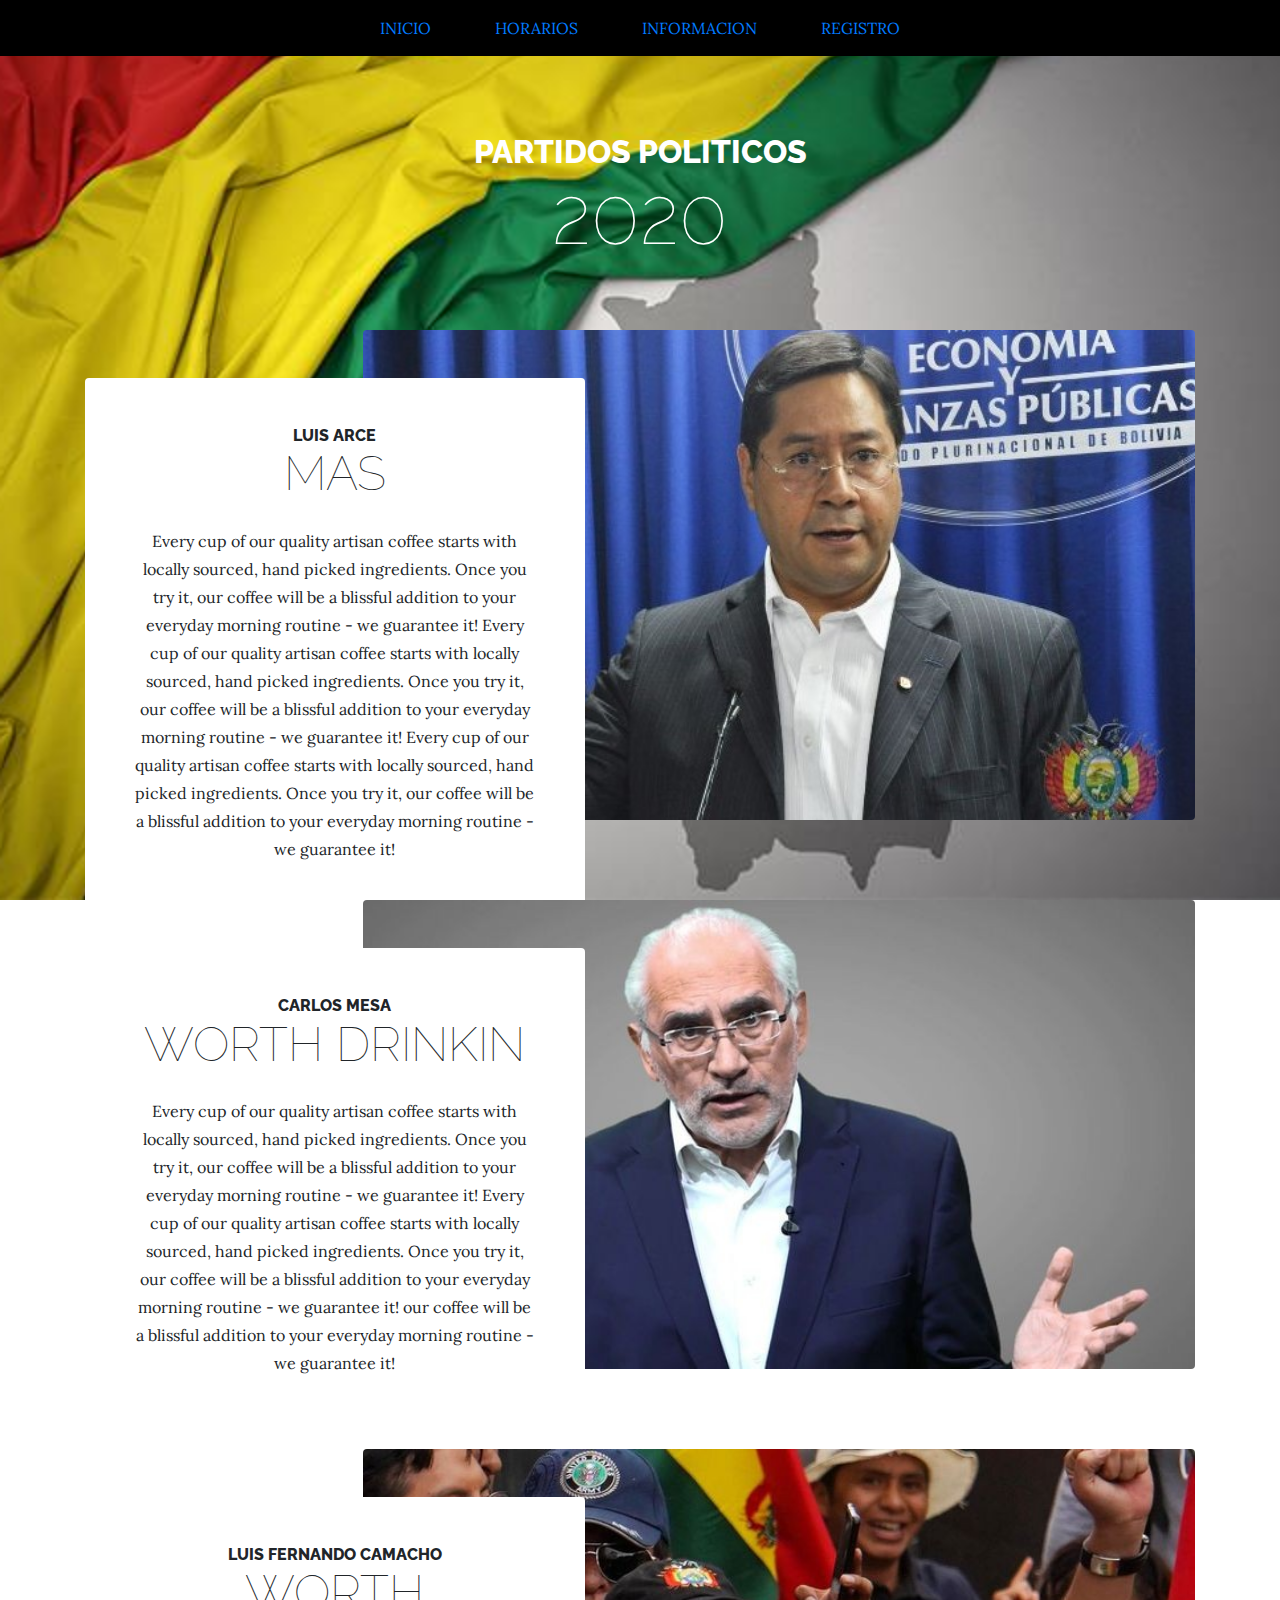
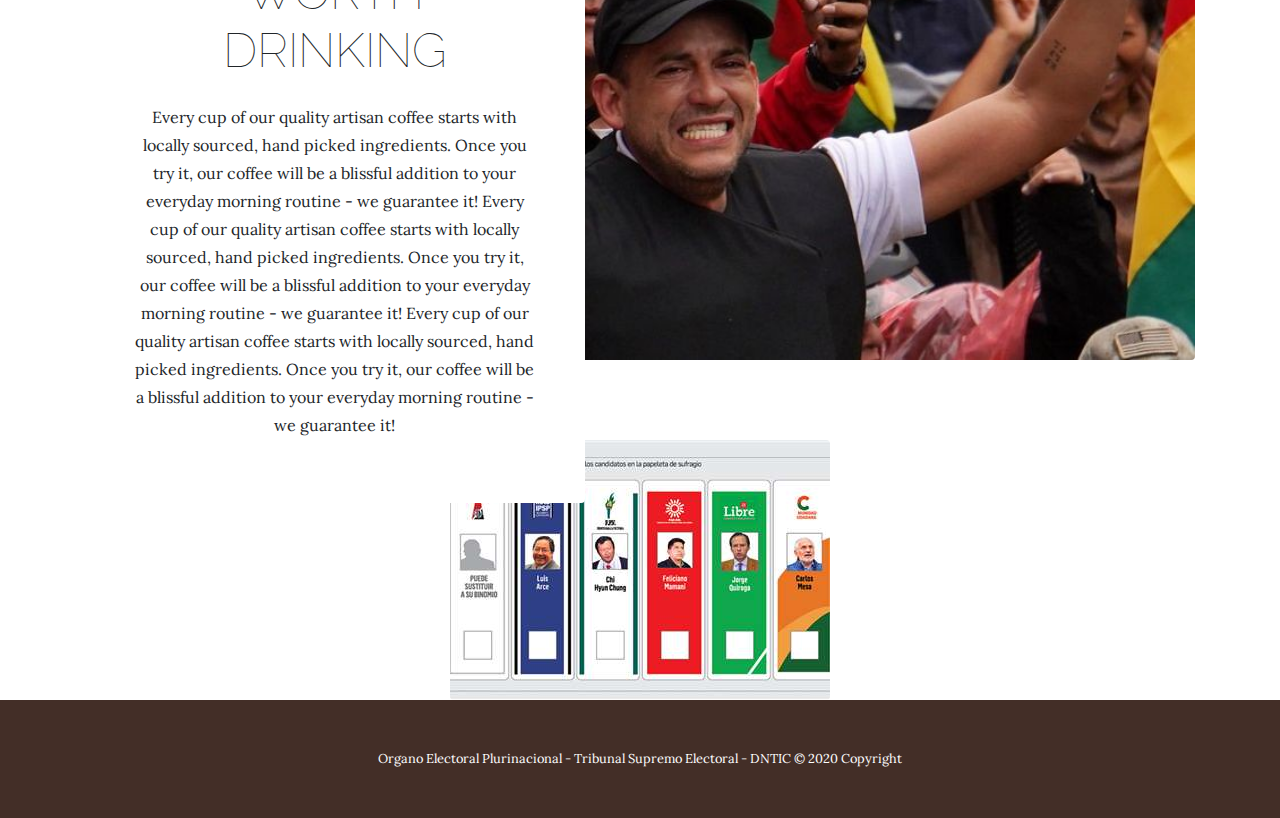
<file: TallerdeBaseD/Vista/Taller/products.html>
<!DOCTYPE html>
<html lang="en">
  <head>
    <meta charset="utf-8">
    <meta name="viewport" content="width=device-width, initial-scale=1, shrink-to-fit=no">
    <meta name="description" content="">
    <meta name="author" content="">

    <title>Business Casual - Start Bootstrap Theme</title>

    <!-- Bootstrap core CSS -->
    <link href="vendor/bootstrap/css/bootstrap.min.css" rel="stylesheet">
    <!-- Custom fonts for this template -->
    <link href="https://fonts.googleapis.com/css?family=Raleway:100,100i,200,200i,300,300i,400,400i,500,500i,600,600i,700,700i,800,800i,900,900i" rel="stylesheet">
    <link href="https://fonts.googleapis.com/css?family=Lora:400,400i,700,700i" rel="stylesheet">

    <!-- Custom styles for this template -->
    <link href="css/business-casual.min.css" rel="stylesheet">

  </head>
  <!-- Navigation -->
  <nav class="navbar navbar-expand-lg s" style="background-color: #000000;" id="">
    <div class="container">
      <a class="navbar-brand text-uppercase text-expanded font-weight-bold d-lg-none" href="#">Start Bootstrap</a>
      <button class="navbar-toggler" type="button" data-toggle="collapse" data-target="#navbarResponsive"
              aria-controls="navbarResponsive" aria-expanded="false" aria-label="Toggle navigation">
        <span class="navbar-toggler-icon"></span>
      </button>
      <div class="collapse navbar-collapse" id="navbarResponsive">
        <ul class="navbar-nav mx-auto">
          <li class="nav-item px-lg-4">
            <a class="nav-link text-uppercase text-expanded" href="index.html">Inicio
              <span class="sr-only">(current)</span>
            </a>
          </li>
          <li class="nav-item px-lg-4">
            <a class="nav-link text-uppercase text-expanded" href="about.html">Horarios</a>
          </li>
          <li class="nav-item px-lg-4">
            <a class="nav-link text-uppercase text-expanded" href="products.html">Informacion</a>
          </li>
          <li class="nav-item active px-lg-4">
            <a class="nav-link text-uppercase text-expanded" href="store.html">Registro</a>
          </li>
        </ul>
      </div>
    </div>
  </nav>
  <!-- FIN Navigation -->

  <body>

    <h1 class="site-heading text-center text-white d-none d-lg-block">
      <span class="site-heading-upper text-primary mb-3">partidos politicos </span>
      <span class="site-heading-lower">2020</span>
    </h1>
     <!-- MAS -->
    <section class="page-section clearfix">
      <div class="container">
        <div class="intro">
          <img class="intro-img img-fluid mb-3 mb-lg-0 rounded" src="img/arce.jpg" alt="">
          <div class="intro-text left-0 text-center bg-faded p-5 rounded">
            <h2 class="section-heading mb-4">
              <span class="section-heading-upper">Luis Arce</span>
              <span class="section-heading-lower">MAS</span>
            </h2>
            <p class="mb-3">Every cup of our quality artisan coffee starts with locally sourced, hand picked ingredients. Once you try it, our coffee will be a blissful addition to your everyday morning routine - we guarantee it!
             Every cup of our quality artisan coffee starts with locally sourced, hand picked ingredients. Once you try it, our coffee will be a blissful addition to your everyday morning routine - we guarantee it!
             Every cup of our quality artisan coffee starts with locally sourced, hand picked ingredients. Once you try it, our coffee will be a blissful addition to your everyday morning routine - we guarantee it!
            </p>
          </div>
        </div>
       </div>
    </section>
     <!-- MESA-->

    <section class="page-section clearfix">
      <div class="container">
        <div class="intro">
            <img class="intro-img img-fluid mb-3 mb-lg-0 rounded" src="img/mesa.jpg" alt="">
          <div class="intro-text left-0 text-center bg-faded p-5 rounded">
            <h2 class="section-heading mb-4">
              <span class="section-heading-upper">Carlos Mesa</span>
              <span class="section-heading-lower">Worth Drinkin</span>
            </h2>
            <p class="mb-3">
                Every cup of our quality artisan coffee starts with locally sourced, hand picked ingredients. Once you try it, our coffee will be a blissful addition to your everyday morning routine - we guarantee it!
                Every cup of our quality artisan coffee starts with locally sourced, hand picked ingredients. Once you try it, our coffee will be a blissful addition to your everyday morning routine - we guarantee it!
                our coffee will be a blissful addition to your everyday morning routine - we guarantee it!
            </p>
          </div>
        </div>
       </div>
    </section>
     <!-- CAMACHO -->

    <section class="page-section clearfix">
      <div class="container">
        <div class="intro">
          <img class="intro-img img-fluid mb-3 mb-lg-0 rounded" src="img/camacho1.jpg" alt="">
          <div class="intro-text left-0 text-center bg-faded p-5 rounded">
            <h2 class="section-heading mb-4">
              <span class="section-heading-upper">Luis Fernando Camacho</span>
              <span class="section-heading-lower">Worth Drinking</span>
            </h2>
            <p class="mb-3">Every cup of our quality artisan coffee starts with locally sourced, hand picked ingredients. Once you try it, our coffee will be a blissful addition to your everyday morning routine - we guarantee it!
             Every cup of our quality artisan coffee starts with locally sourced, hand picked ingredients. Once you try it, our coffee will be a blissful addition to your everyday morning routine - we guarantee it!
             Every cup of our quality artisan coffee starts with locally sourced, hand picked ingredients. Once you try it, our coffee will be a blissful addition to your everyday morning routine - we guarantee it!
            </p>
          </div>
        </div>
       </div>
    </section>


          <img class="product-item-img mx-auto d-flex rounded img-fluid mb-3 mb-lg-0" src="img/candidato.jpg" alt="">
          <div class="product-item-description d-flex mr-auto">

          </div>
        </div>
      </div>
    </section>

    <footer class="footer text-faded text-center py-5">
      <div class="container">
        <p class="m-0 small">Organo Electoral Plurinacional - Tribunal Supremo Electoral - DNTIC &copy; 2020 Copyright</p>
      </div>
    </footer>

    <!-- Bootstrap core JavaScript -->
    <script src="vendor/jquery/jquery.min.js"></script>
    <script src="vendor/bootstrap/js/bootstrap.bundle.min.js"></script>

  </body>

</html>
</file>
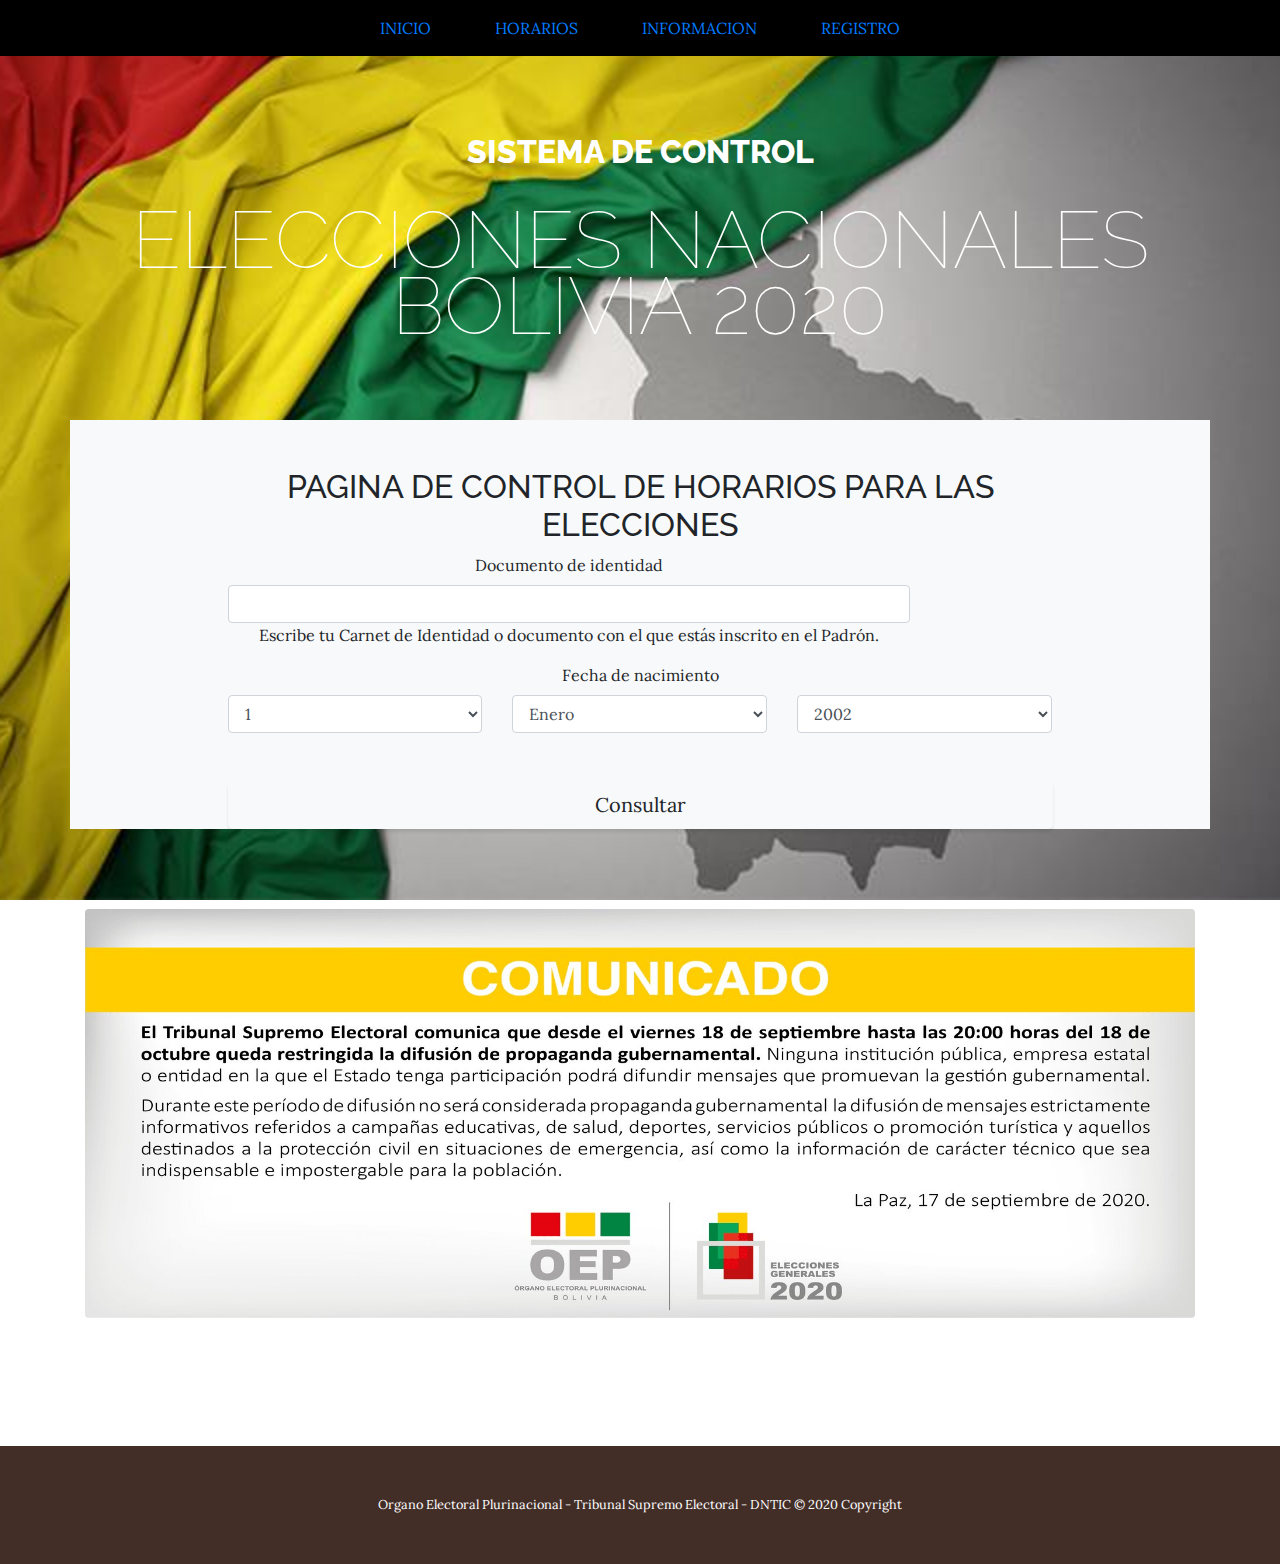
<file: TallerdeBaseD/Vista/Taller/store.html>
<!DOCTYPE html>
<html lang="en">

  <head>

    <meta charset="utf-8">
    <meta name="viewport" content="width=device-width, initial-scale=1, shrink-to-fit=no">
    <meta name="description" content="">
    <meta name="author" content="">

    <title>Business Casual - Start Bootstrap Theme</title>

    <!-- Bootstrap core CSS -->
    <link href="vendor/bootstrap/css/bootstrap.min.css" rel="stylesheet">

    <!-- Custom fonts for this template -->
    <link href="https://fonts.googleapis.com/css?family=Raleway:100,100i,200,200i,300,300i,400,400i,500,500i,600,600i,700,700i,800,800i,900,900i"
          rel="stylesheet">
    <link href="https://fonts.googleapis.com/css?family=Lora:400,400i,700,700i" rel="stylesheet">

    <!-- Custom styles for this template -->
    <link href="css/business-casual.min.css" rel="stylesheet">

  </head>

  <body>
  <!-- FIN
   Navigation -->
  <nav class="navbar navbar-expand-lg s" style="background-color: #000000;" id="">
    <div class="container">
      <a class="navbar-brand text-uppercase text-expanded font-weight-bold d-lg-none" href="#">Start Bootstrap</a>
      <button class="navbar-toggler" type="button" data-toggle="collapse" data-target="#navbarResponsive"
              aria-controls="navbarResponsive" aria-expanded="false" aria-label="Toggle navigation">
        <span class="navbar-toggler-icon"></span>
      </button>
      <div class="collapse navbar-collapse" id="navbarResponsive">
        <ul class="navbar-nav mx-auto">
          <li class="nav-item px-lg-4">
            <a class="nav-link text-uppercase text-expanded" href="index.html">Inicio
              <span class="sr-only">(current)</span>
            </a>
          </li>
          <li class="nav-item px-lg-4">
            <a class="nav-link text-uppercase text-expanded" href="about.html">Horarios</a>
          </li>
          <li class="nav-item px-lg-4">
            <a class="nav-link text-uppercase text-expanded" href="products.html">Informacion</a>
          </li>
          <li class="nav-item active px-lg-4">
            <a class="nav-link text-uppercase text-expanded" href="store.html">Registro</a>
          </li>
        </ul>
      </div>
    </div>
  </nav>
  <!-- FIN Navigation -->
  <h1 class="site-heading text-center text-white d-none d-lg-block">
    <span class="site-heading-upper">Sistema de Control</span>
    <br>
    <span class="site-heading-lower">Elecciones Nacionales Bolivia 2020</span>
  </h1>

  <!-- Navigation -->
  <!--<nav class="navbar navbar-expand-lg s" style="background-color: #8fd19e;" id="">-->
  <!--  <div class="container">-->
  <!--    <a class="navbar-brand text-uppercase text-expanded font-weight-bold d-lg-none" href="#">Start Bootstrap</a>-->
  <!--    <button class="navbar-toggler" type="button" data-toggle="collapse" data-target="#navbarResponsive"-->
  <!--            aria-controls="navbarResponsive" aria-expanded="false" aria-label="Toggle navigation">-->
  <!--      <span class="navbar-toggler-icon"></span>-->
  <!--    </button>-->
  <!--    <div class="collapse navbar-collapse" id="navbarResponsive">-->
  <!--      <ul class="navbar-nav mx-auto">-->
  <!--        <li class="nav-item px-lg-4">-->
  <!--          <a class="nav-link text-uppercase text-expanded" href="index.html">Inicio-->
  <!--            <span class="sr-only">(current)</span>-->
  <!--          </a>-->
  <!--        </li>-->
  <!--        <li class="nav-item px-lg-4">-->
  <!--          <a class="nav-link text-uppercase text-expanded" href="about.html">Horarios</a>-->
  <!--        </li>-->
  <!--        <li class="nav-item px-lg-4">-->
  <!--          <a class="nav-link text-uppercase text-expanded" href="products.html">Informacion</a>-->
  <!--        </li>-->
  <!--        <li class="nav-item active px-lg-4">-->
  <!--          <a class="nav-link text-uppercase text-expanded" href="store.html">Registro</a>-->
  <!--        </li>-->
  <!--      </ul>-->
  <!--    </div>-->
  <!--  </div>-->
  <!--</nav>-->


  <section class="projects-section bg-transparent">
    <div class="container bg-light">
      <div class="row">
        <div class="col-xl-9 mx-auto">
          <div class="cta-inner text-center rounded">
            <h2 class="section-heading mb-5">

              <h2 class="main-title">
                <span>PAGINA DE CONTROL DE HORARIOS PARA LAS ELECCIONES</span><br>

              </h2>
              <div class="share-box">
                <div class="share-methods">
                  <div id="shareIcons" class="jssocials">
                    <div class="jssocials-shares">
                      <div class="jssocials-share jssocials-share-twitter"><a class="jssocials-share-link"
                                                                              href="https://twitter.com/share?url=https%3A%2F%2Fyoparticipo.oep.org.bo%2Faplicaciones%2Fconsulta%2F&amp;text=Consulta%20si%20eres%20jurad%40%20electoral%20o%20si%20est%C3%A1s%20habilitad%40%20para%20votar&amp;via=TSEBolivia&amp;hashtags=Referendo2016"
                                                                              target="_blank"><i
                              class="fa fa-twitter jssocials-share-logo"></i></a></div>
                      <div class="jssocials-share jssocials-share-facebook"><a class="jssocials-share-link"
                                                                               href="https://facebook.com/sharer/sharer.php?u=https%3A%2F%2Fyoparticipo.oep.org.bo%2Faplicaciones%2Fconsulta%2F"
                                                                               target="_blank"><i
                              class="fa fa-facebook jssocials-share-logo"></i></a></div>
                      <div class="jssocials-share jssocials-share-email"><a class="jssocials-share-link"
                                                                            href="mailto:?subject=Consulta%20si%20eres%20jurad%40%20electoral%20o%20si%20est%C3%A1s%20habilitad%40%20para%20votar&amp;body=https%3A%2F%2Fyoparticipo.oep.org.bo%2Faplicaciones%2Fconsulta%2F"
                                                                            target="_blank"><i
                              class="fa fa-envelope jssocials-share-logo"></i></a></div>
                    </div>
                  </div>
                  <a class="jssocials-share-link share-code">
                    <i class="fa fa-code jssocials-share-logo"></i>
                  </a>

                </div>
              </div>
              <div class="frm">
                <div class="row">
                  <div class="col-lg-10 col-md-10 col-sm-10">
                    <div class="form-group">
                      <label for="document">Documento de identidad</label>
                      <input type="text" class="form-control input-lg" id="valDoc">
                      <span class="help-text">Escribe tu Carnet de Identidad o documento con el que estás inscrito en el Padrón.</span>
                    </div>
                  </div>
                </div>
                <div class="row">
                  <div class="col-md-12">
                    <label for="document">Fecha de nacimiento</label>
                  </div>
                  <div class="col-md-4 col-sm-4 col-day">
                    <select class="form-control input-lg" id="valDay">
                      <option value="01">1</option>
                      <option value="02">2</option>
                      <option value="03">3</option>
                      <option value="04">4</option>
                      <option value="05">5</option>
                      <option value="06">6</option>
                      <option value="07">7</option>
                      <option value="08">8</option>
                      <option value="09">9</option>
                      <option value="10">10</option>
                      <option value="11">11</option>
                      <option value="12">12</option>
                      <option value="13">13</option>
                      <option value="14">14</option>
                      <option value="15">15</option>
                      <option value="16">16</option>
                      <option value="17">17</option>
                      <option value="18">18</option>
                      <option value="19">19</option>
                      <option value="20">20</option>
                      <option value="21">21</option>
                      <option value="22">22</option>
                      <option value="23">23</option>
                      <option value="24">24</option>
                      <option value="25">25</option>
                      <option value="26">26</option>
                      <option value="27">27</option>
                      <option value="28">28</option>
                      <option value="29">29</option>
                      <option value="30">30</option>
                      <option value="31">31</option>
                    </select>
                  </div>
                  <div class="col-md-4 col-sm-4 col-month">
                    <select class="form-control input-lg" id="valMonth">
                      <option value="01">Enero</option>
                      <option value="02">Febrero</option>
                      <option value="03">Marzo</option>
                      <option value="04">Abril</option>
                      <option value="05">Mayo</option>
                      <option value="06">Junio</option>
                      <option value="07">Julio</option>
                      <option value="08">Agosto</option>
                      <option value="09">Septiembre</option>
                      <option value="10">Octubre</option>
                      <option value="11">Noviembre</option>
                      <option value="12">Diciembre</option>
                    </select>
                  </div>
                  <div class="col-md-4 col-sm-4 col-year">
                    <select class="form-control input-lg" id="valYear">
                      <option value="2002">2002</option>
                      <option value="2001">2001</option>
                      <option value="2000">2000</option>
                      <option value="1999">1999</option>
                      <option value="1998">1998</option>
                      <option value="1997">1997</option>
                      <option value="1996">1996</option>
                      <option value="1995">1995</option>
                      <option value="1994">1994</option>
                      <option value="1993">1993</option>
                      <option value="1992">1992</option>
                      <option value="1991">1991</option>
                      <option value="1990">1990</option>
                      <option value="1989">1989</option>
                      <option value="1988">1988</option>
                      <option value="1987">1987</option>
                      <option value="1986">1986</option>
                      <option value="1985">1985</option>
                      <option value="1984">1984</option>
                      <option value="1983">1983</option>
                      <option value="1982">1982</option>
                      <option value="1981">1981</option>
                      <option value="1980">1980</option>
                      <option value="1979">1979</option>
                      <option value="1978">1978</option>
                      <option value="1977">1977</option>
                      <option value="1976">1976</option>
                      <option value="1975">1975</option>
                      <option value="1974">1974</option>
                      <option value="1973">1973</option>
                      <option value="1972">1972</option>
                      <option value="1971">1971</option>
                      <option value="1970">1970</option>
                      <option value="1969">1969</option>
                      <option value="1968">1968</option>
                      <option value="1967">1967</option>
                      <option value="1966">1966</option>
                      <option value="1965">1965</option>
                      <option value="1964">1964</option>
                      <option value="1963">1963</option>
                      <option value="1962">1962</option>
                      <option value="1961">1961</option>
                      <option value="1960">1960</option>
                      <option value="1959">1959</option>
                      <option value="1958">1958</option>
                      <option value="1957">1957</option>
                      <option value="1956">1956</option>
                      <option value="1955">1955</option>
                      <option value="1954">1954</option>
                      <option value="1953">1953</option>
                      <option value="1952">1952</option>
                      <option value="1951">1951</option>
                      <option value="1950">1950</option>
                      <option value="1949">1949</option>
                      <option value="1948">1948</option>
                      <option value="1947">1947</option>
                      <option value="1946">1946</option>
                      <option value="1945">1945</option>
                      <option value="1944">1944</option>
                      <option value="1943">1943</option>
                      <option value="1942">1942</option>
                      <option value="1941">1941</option>
                      <option value="1940">1940</option>
                      <option value="1939">1939</option>
                      <option value="1938">1938</option>
                      <option value="1937">1937</option>
                      <option value="1936">1936</option>
                      <option value="1935">1935</option>
                      <option value="1934">1934</option>
                      <option value="1933">1933</option>
                      <option value="1932">1932</option>
                      <option value="1931">1931</option>
                      <option value="1930">1930</option>
                      <option value="1929">1929</option>
                      <option value="1928">1928</option>
                      <option value="1927">1927</option>
                      <option value="1926">1926</option>
                      <option value="1925">1925</option>
                      <option value="1924">1924</option>
                      <option value="1923">1923</option>
                      <option value="1922">1922</option>
                      <option value="1921">1921</option>
                      <option value="1920">1920</option>
                      <option value="1919">1919</option>
                      <option value="1918">1918</option>
                      <option value="1917">1917</option>
                      <option value="1916">1916</option>
                      <option value="1915">1915</option>
                      <option value="1914">1914</option>
                      <option value="1913">1913</option>
                      <option value="1912">1912</option>
                      <option value="1911">1911</option>
                      <option value="1910">1910</option>
                    </select>
                  </div>
                </div>
                <br><br>

                <button class="btn btn-block btn-lg btn-oep" id="btnSend">Consultar</button>

                <div><strong> </strong></div>

                </form>


              </div>
          </div>
        </div>
      </div>
  </section>


  <section class="page-section about-heading">
    <div class="container">
      <img class="img-fluid rounded about-heading-img mb-3 mb-lg-0" src="img/about.jpg" alt="">
      <br>
      <br>
      <br>
    </div>
  </section>

  <footer class="footer text-faded text-center py-5">
    <div class="container">
      <p class="m-0 small">Organo Electoral Plurinacional - Tribunal Supremo Electoral - DNTIC &copy; 2020 Copyright</p>
    </div>
  </footer>

  <!-- Bootstrap core JavaScript -->
  <script src="vendor/jquery/jquery.min.js"></script>
  <script src="vendor/bootstrap/js/bootstrap.bundle.min.js"></script> 

  <!-- Script to highlight the active date in the hours list -->
  <script>
      $('.list-hours li').eq(new Date().getDay()).addClass('today');
  </script>

  </body>

</html>
</file>
<file: Vista/css/business-casual.min.css>
/*!
 * Start Bootstrap - Business Casual v5.0.10 (https://startbootstrap.com/themes/business-casual)
 * Copyright 2013-2020 Start Bootstrap
 * Licensed under MIT (https://github.com/StartBootstrap/startbootstrap-business-casual/blob/master/LICENSE)
 */body{font-family:Lora;background-image:linear-gradient(rgba(0, 0, 0, 0),rgba(0, 0, 0, 0)),url(../img/bg.jpg);background-attachment:fixed;background-position:center;background-size:cover}h1,h2,h3,h4,h5,h6{font-family:Raleway}p{line-height:1.75}.text-faded{color:rgb(255, 255, 255)}.site-heading{margin-top:5rem;margin-bottom:5rem;text-transform:uppercase;line-height:1;font-family:Raleway}.site-heading .site-heading-upper{display:block;font-size:2rem;font-weight:800}.site-heading .site-heading-lower{font-size:5rem;font-weight:100;line-height:4rem}.page-section{margin-top:5rem;margin-bottom:5rem}.section-heading{text-transform:uppercase}.section-heading .section-heading-upper{display:block;font-size:1rem;font-weight:800}.section-heading .section-heading-lower{display:block;font-size:3rem;font-weight:100}.bg-faded{background-color:rgb(255, 255, 255)}#mainNav{background-color:rgba(47,23,15,.9);font-family:Raleway}#mainNav .navbar-brand{color:#e6a756}#mainNav .navbar-nav .nav-item .nav-link{color:rgb(255, 255, 255);font-weight:800}#mainNav .navbar-nav .nav-item.active .nav-link{color:#ffffff}@media (min-width:992px){#mainNav .navbar-nav .nav-item .nav-link{font-size:.9rem}#mainNav .navbar-nav .nav-item .nav-link:hover{color:rgb(255, 255, 255)}#mainNav .navbar-nav .nav-item.active .nav-link:hover{color:#ffffff}}.btn-xl{font-weight:700;font-size:.8rem;padding-top:1.5rem;padding-bottom:1.5rem;padding-left:2rem;padding-right:2rem}.intro{position:relative}@media (min-width:992px){.intro .intro-img{width:75%;float:right}.intro .intro-text{left:0;width:60%;margin-top:3rem;position:absolute}.intro .intro-text .intro-button{width:100%;left:0;position:absolute;bottom:-2rem}}@media (min-width:1200px){.intro .intro-text{width:45%}}.cta{padding-top:5rem;padding-bottom:5rem;background-color:rgba(230,167,86,.9)}.cta .cta-inner{position:relative;padding:3rem;margin:.5rem;background-color:rgb(255, 255, 255)}.cta .cta-inner:before{border-radius:.5rem;content:'';position:absolute;top:-.5rem;bottom:-.5rem;left:-.5rem;right:-.5rem;border:.25rem solid rgb(255, 255, 255);z-index:-1}@media (min-width:992px){.about-heading .about-heading-img{position:relative;z-index:0}.about-heading .about-heading-content{margin-top:-5rem;position:relative;z-index:1}}@media (min-width:992px){.product-item .product-item-title{position:relative;z-index:1;margin-bottom:-3rem}.product-item .product-item-img{position:relative;z-index:0;max-width:60vw}.product-item .product-item-description{position:relative;z-index:1;margin-top:-3rem;max-width:50vw}}.list-hours{font-size:.9rem}.list-hours .list-hours-item{border-bottom:1px solid rgba(255, 255, 255, 0.5);padding-bottom:.25rem;margin-bottom:1rem;font-style:italic}.list-hours .list-hours-item.today{font-weight:700;color:#ffffff}@media (min-width:992px){.list-hours{width:50%;font-size:1.1rem}}.address strong{font-size:1.2rem}.footer{background-color:rgba(47,23,15,.9)}.text-primary{color:#ffffff!important}.bg-primary{background-color:#ffffff!important}.btn{box-shadow:0 3px 3px 0 rgba(33,37,41,.1)}.btn-primary{background-color:#ffffff;border-color:#ffffff}.btn-primary:active,.btn-primary:focus,.btn-primary:hover{background-color:#ffffff;border-color:#ffffff}.font-weight-light{font-weight:100!important}
</file>
<file: Vista/Taller/css/business-casual.min.css>
/*!
 * Start Bootstrap - Business Casual v5.0.10 (https://startbootstrap.com/themes/business-casual)
 * Copyright 2013-2020 Start Bootstrap
 * Licensed under MIT (https://github.com/StartBootstrap/startbootstrap-business-casual/blob/master/LICENSE)
 */body{font-family:Lora;background-image:linear-gradient(rgba(0, 0, 0, 0),rgba(0, 0, 0, 0)),url(../img/bg.jpg);background-attachment:fixed;background-position:center;background-size:cover}h1,h2,h3,h4,h5,h6{font-family:Raleway}p{line-height:1.75}.text-faded{color:rgb(255, 255, 255)}.site-heading{margin-top:5rem;margin-bottom:5rem;text-transform:uppercase;line-height:1;font-family:Raleway}.site-heading .site-heading-upper{display:block;font-size:2rem;font-weight:800}.site-heading .site-heading-lower{font-size:5rem;font-weight:100;line-height:4rem}.page-section{margin-top:5rem;margin-bottom:5rem}.section-heading{text-transform:uppercase}.section-heading .section-heading-upper{display:block;font-size:1rem;font-weight:800}.section-heading .section-heading-lower{display:block;font-size:3rem;font-weight:100}.bg-faded{background-color:rgb(255, 255, 255)}#mainNav{background-color:rgba(47,23,15,.9);font-family:Raleway}#mainNav .navbar-brand{color:#e6a756}#mainNav .navbar-nav .nav-item .nav-link{color:rgb(255, 255, 255);font-weight:800}#mainNav .navbar-nav .nav-item.active .nav-link{color:#ffffff}@media (min-width:992px){#mainNav .navbar-nav .nav-item .nav-link{font-size:.9rem}#mainNav .navbar-nav .nav-item .nav-link:hover{color:rgb(255, 255, 255)}#mainNav .navbar-nav .nav-item.active .nav-link:hover{color:#ffffff}}.btn-xl{font-weight:700;font-size:.8rem;padding-top:1.5rem;padding-bottom:1.5rem;padding-left:2rem;padding-right:2rem}.intro{position:relative}@media (min-width:992px){.intro .intro-img{width:75%;float:right}.intro .intro-text{left:0;width:60%;margin-top:3rem;position:absolute}.intro .intro-text .intro-button{width:100%;left:0;position:absolute;bottom:-2rem}}@media (min-width:1200px){.intro .intro-text{width:45%}}.cta{padding-top:5rem;padding-bottom:5rem;background-color:rgba(230,167,86,.9)}.cta .cta-inner{position:relative;padding:3rem;margin:.5rem;background-color:rgb(255, 255, 255)}.cta .cta-inner:before{border-radius:.5rem;content:'';position:absolute;top:-.5rem;bottom:-.5rem;left:-.5rem;right:-.5rem;border:.25rem solid rgb(255, 255, 255);z-index:-1}@media (min-width:992px){.about-heading .about-heading-img{position:relative;z-index:0}.about-heading .about-heading-content{margin-top:-5rem;position:relative;z-index:1}}@media (min-width:992px){.product-item .product-item-title{position:relative;z-index:1;margin-bottom:-3rem}.product-item .product-item-img{position:relative;z-index:0;max-width:60vw}.product-item .product-item-description{position:relative;z-index:1;margin-top:-3rem;max-width:50vw}}.list-hours{font-size:.9rem}.list-hours .list-hours-item{border-bottom:1px solid rgba(255, 255, 255, 0.5);padding-bottom:.25rem;margin-bottom:1rem;font-style:italic}.list-hours .list-hours-item.today{font-weight:700;color:#ffffff}@media (min-width:992px){.list-hours{width:50%;font-size:1.1rem}}.address strong{font-size:1.2rem}.footer{background-color:rgba(47,23,15,.9)}.text-primary{color:#ffffff!important}.bg-primary{background-color:#ffffff!important}.btn{box-shadow:0 3px 3px 0 rgba(33,37,41,.1)}.btn-primary{background-color:#ffffff;border-color:#ffffff}.btn-primary:active,.btn-primary:focus,.btn-primary:hover{background-color:#ffffff;border-color:#ffffff}.font-weight-light{font-weight:100!important}
</file>
<file: TallerdeBaseD/Vista/Taller/css/business-casual.min.css>
/*!
 * Start Bootstrap - Business Casual v5.0.10 (https://startbootstrap.com/themes/business-casual)
 * Copyright 2013-2020 Start Bootstrap
 * Licensed under MIT (https://github.com/StartBootstrap/startbootstrap-business-casual/blob/master/LICENSE)
 */body{font-family:Lora;background-image:linear-gradient(rgba(0, 0, 0, 0),rgba(0, 0, 0, 0)),url(../img/bg.jpg);background-attachment:fixed;background-position:center;background-size:cover}h1,h2,h3,h4,h5,h6{font-family:Raleway}p{line-height:1.75}.text-faded{color:rgb(255, 255, 255)}.site-heading{margin-top:5rem;margin-bottom:5rem;text-transform:uppercase;line-height:1;font-family:Raleway}.site-heading .site-heading-upper{display:block;font-size:2rem;font-weight:800}.site-heading .site-heading-lower{font-size:5rem;font-weight:100;line-height:4rem}.page-section{margin-top:5rem;margin-bottom:5rem}.section-heading{text-transform:uppercase}.section-heading .section-heading-upper{display:block;font-size:1rem;font-weight:800}.section-heading .section-heading-lower{display:block;font-size:3rem;font-weight:100}.bg-faded{background-color:rgb(255, 255, 255)}#mainNav{background-color:rgba(47,23,15,.9);font-family:Raleway}#mainNav .navbar-brand{color:#e6a756}#mainNav .navbar-nav .nav-item .nav-link{color:rgb(255, 255, 255);font-weight:800}#mainNav .navbar-nav .nav-item.active .nav-link{color:#ffffff}@media (min-width:992px){#mainNav .navbar-nav .nav-item .nav-link{font-size:.9rem}#mainNav .navbar-nav .nav-item .nav-link:hover{color:rgb(255, 255, 255)}#mainNav .navbar-nav .nav-item.active .nav-link:hover{color:#ffffff}}.btn-xl{font-weight:700;font-size:.8rem;padding-top:1.5rem;padding-bottom:1.5rem;padding-left:2rem;padding-right:2rem}.intro{position:relative}@media (min-width:992px){.intro .intro-img{width:75%;float:right}.intro .intro-text{left:0;width:60%;margin-top:3rem;position:absolute}.intro .intro-text .intro-button{width:100%;left:0;position:absolute;bottom:-2rem}}@media (min-width:1200px){.intro .intro-text{width:45%}}.cta{padding-top:5rem;padding-bottom:5rem;background-color:rgba(230,167,86,.9)}.cta .cta-inner{position:relative;padding:3rem;margin:.5rem;background-color:rgb(255, 255, 255)}.cta .cta-inner:before{border-radius:.5rem;content:'';position:absolute;top:-.5rem;bottom:-.5rem;left:-.5rem;right:-.5rem;border:.25rem solid rgb(255, 255, 255);z-index:-1}@media (min-width:992px){.about-heading .about-heading-img{position:relative;z-index:0}.about-heading .about-heading-content{margin-top:-5rem;position:relative;z-index:1}}@media (min-width:992px){.product-item .product-item-title{position:relative;z-index:1;margin-bottom:-3rem}.product-item .product-item-img{position:relative;z-index:0;max-width:60vw}.product-item .product-item-description{position:relative;z-index:1;margin-top:-3rem;max-width:50vw}}.list-hours{font-size:.9rem}.list-hours .list-hours-item{border-bottom:1px solid rgba(255, 255, 255, 0.5);padding-bottom:.25rem;margin-bottom:1rem;font-style:italic}.list-hours .list-hours-item.today{font-weight:700;color:#ffffff}@media (min-width:992px){.list-hours{width:50%;font-size:1.1rem}}.address strong{font-size:1.2rem}.footer{background-color:rgba(47,23,15,.9)}.text-primary{color:#ffffff!important}.bg-primary{background-color:#ffffff!important}.btn{box-shadow:0 3px 3px 0 rgba(33,37,41,.1)}.btn-primary{background-color:#ffffff;border-color:#ffffff}.btn-primary:active,.btn-primary:focus,.btn-primary:hover{background-color:#ffffff;border-color:#ffffff}.font-weight-light{font-weight:100!important}
</file>
